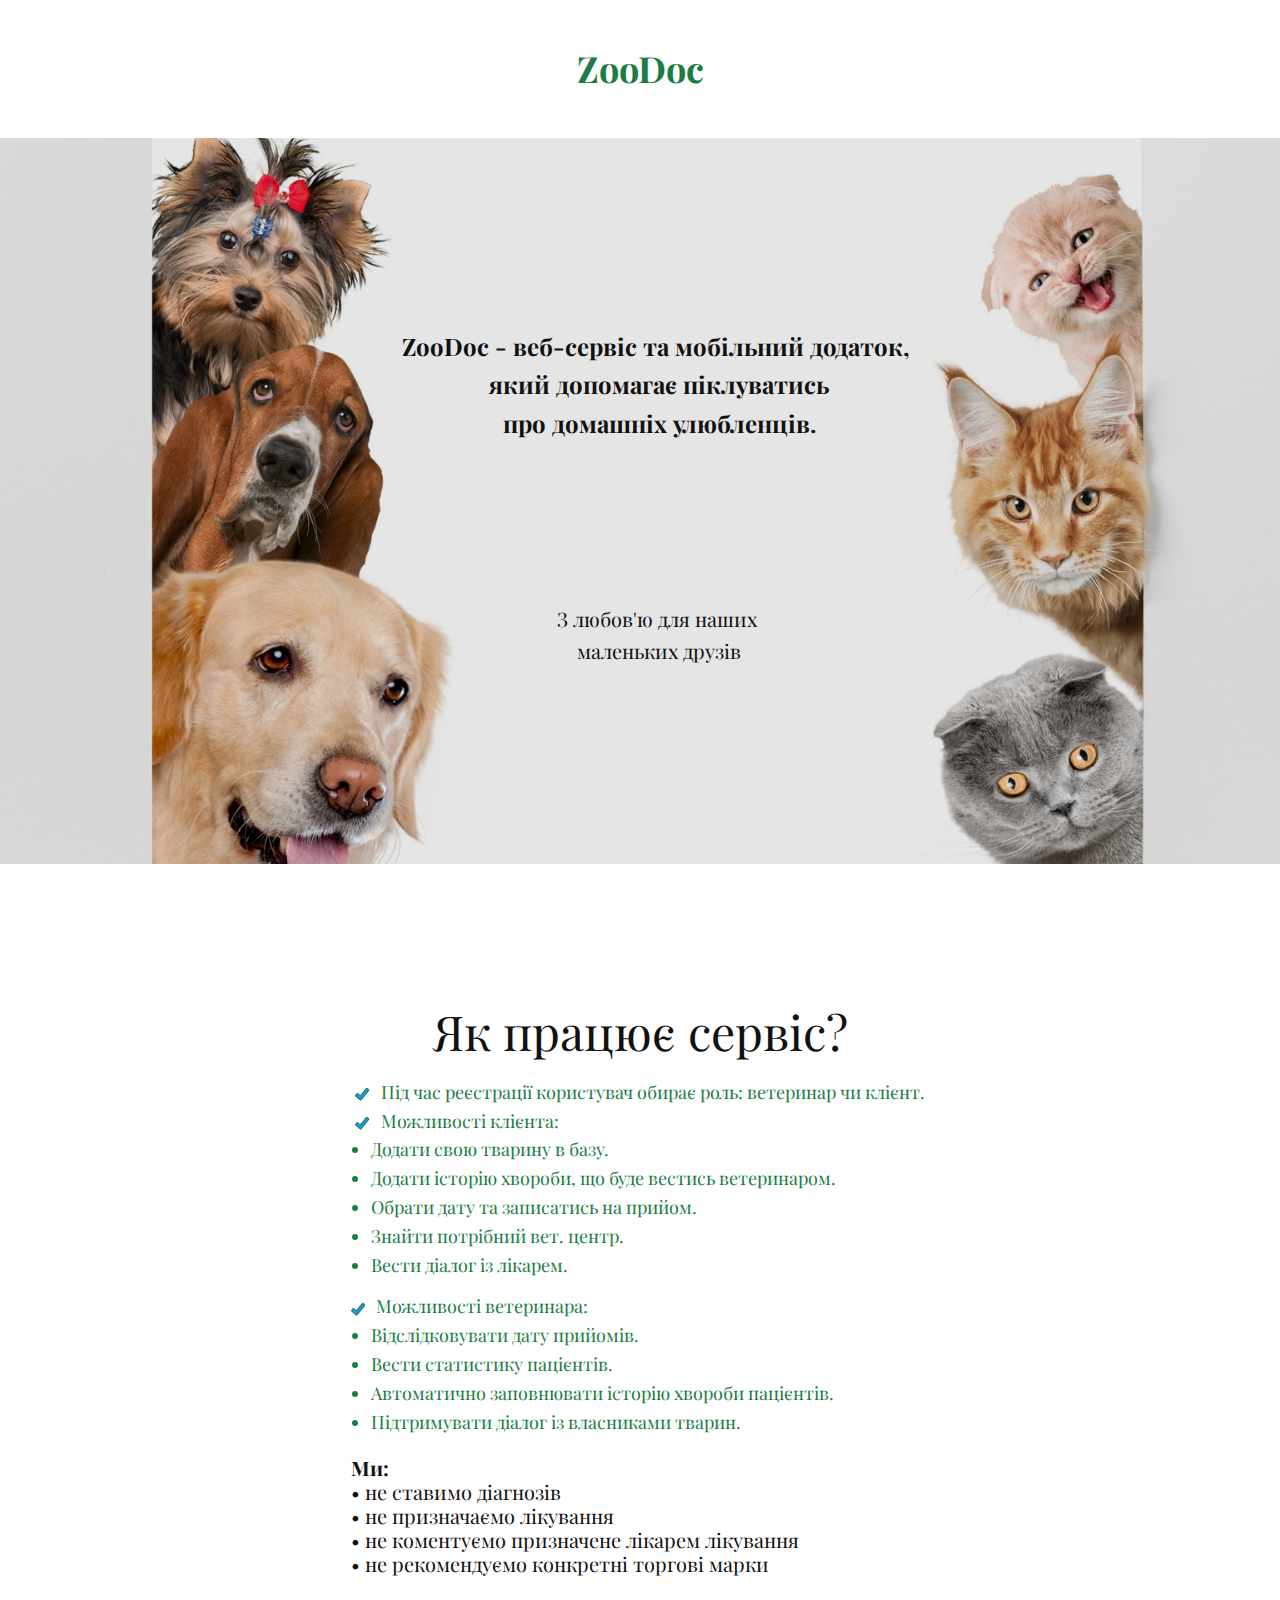
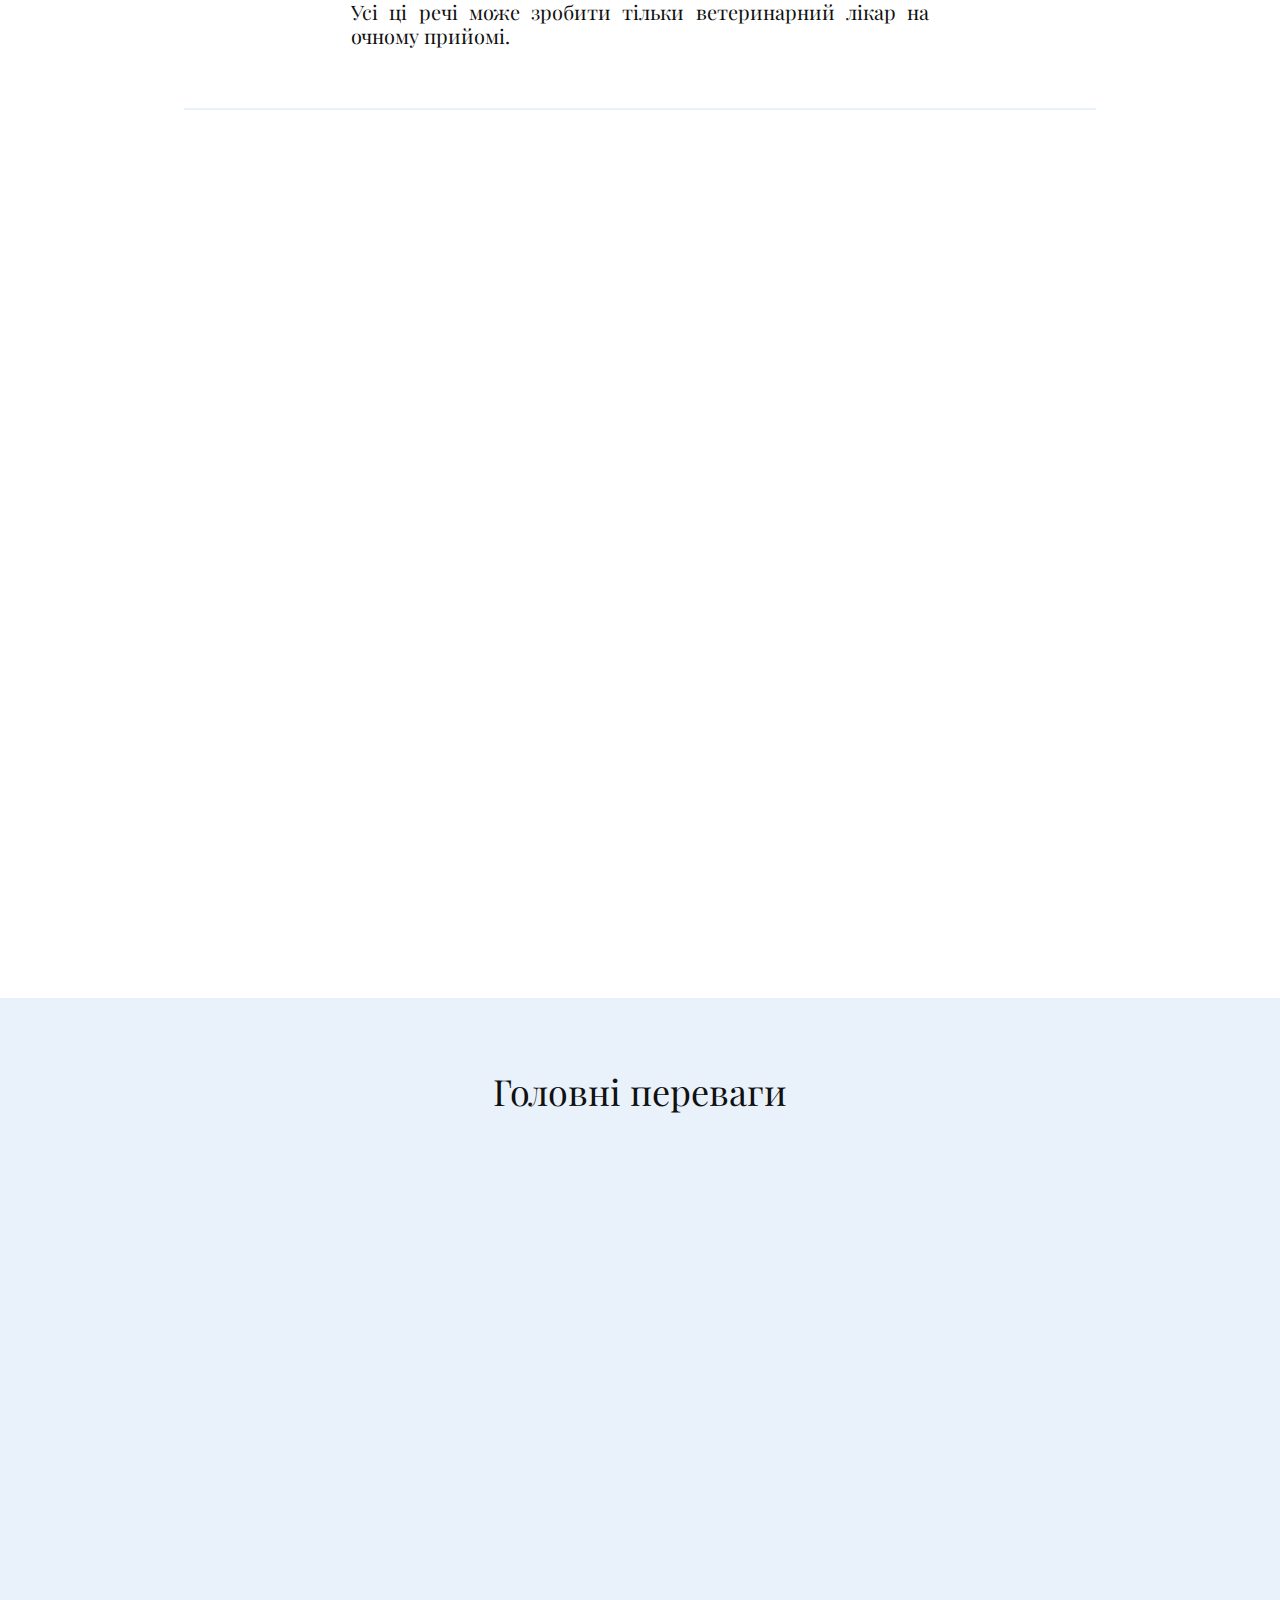
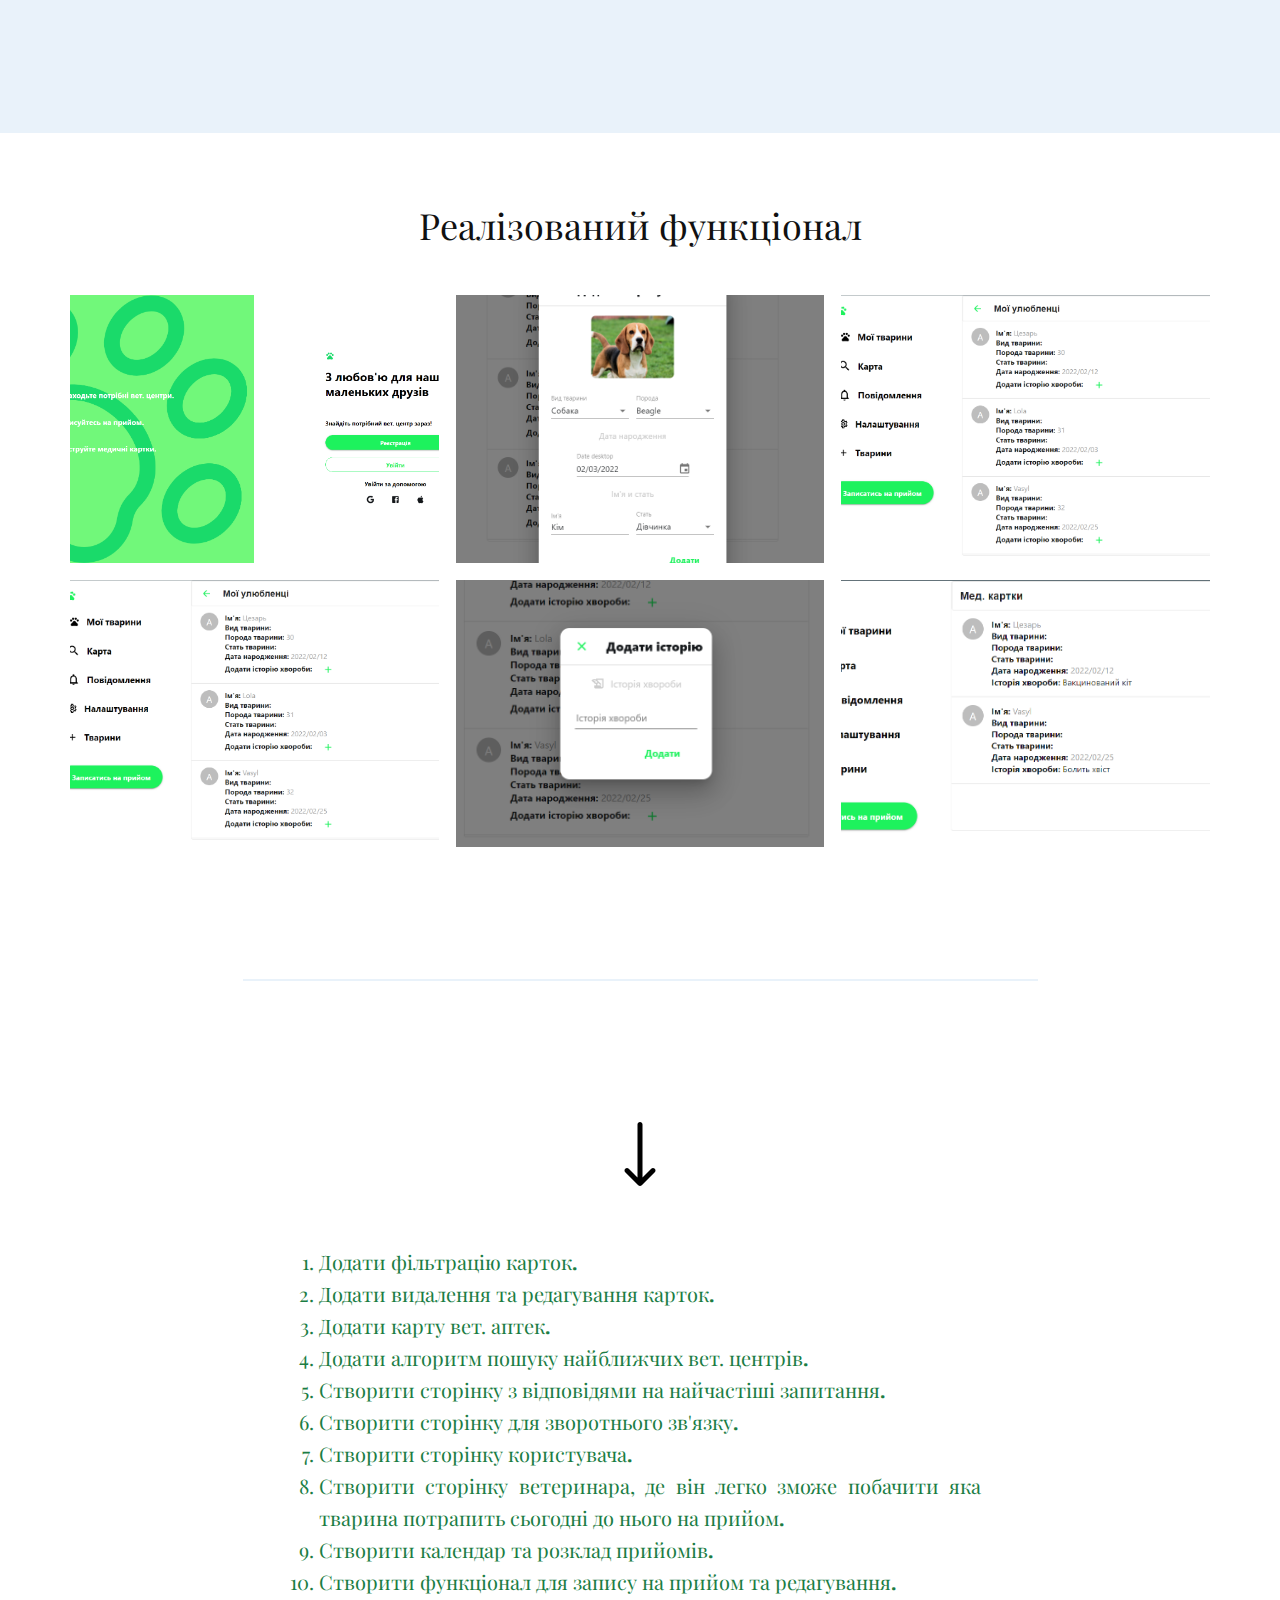
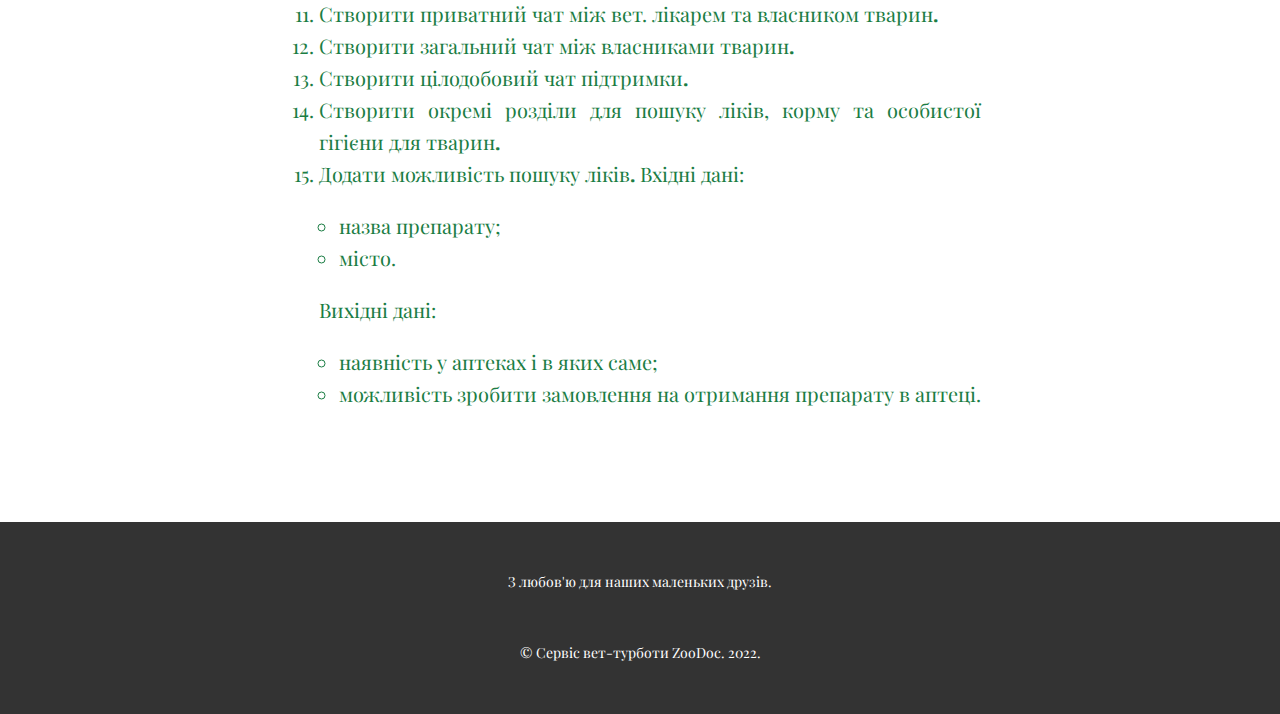
<file: index.html>
<!DOCTYPE html>
<html style="font-size: 16px;">
  <head>
    <meta name="viewport" content="width=device-width, initial-scale=1.0">
    <meta charset="utf-8">
    <link rel="icon" href="./images/favicon.ico"/>
    <meta name="keywords" content="1, We design People Inspired Experiences that create positive change in people&amp;apos;s lives., ​Walking Holidays&amp;amp; Trekking Holidays, We help travelers, ​​Climb mountains, Latest news">
    <meta name="description" content="">
    <meta name="page_type" content="np-template-header-footer-from-plugin">
    <title>ZooDoc</title>
    <link rel="stylesheet" href="nicepage.css" media="screen">
<link rel="stylesheet" href="Home.css" media="screen">
    <script class="u-script" type="text/javascript" src="jquery.js" defer=""></script>
    <script class="u-script" type="text/javascript" src="nicepage.js" defer=""></script>
    <meta name="generator" content="Nicepage 4.5.3, nicepage.com">
    <link id="u-theme-google-font" rel="stylesheet" href="https://fonts.googleapis.com/css?family=Playfair+Display:400,400i,500,500i,600,600i,700,700i,800,800i,900,900i">
    
    
    
    
    
    
    
    <script type="application/ld+json">{
		"@context": "http://schema.org",
		"@type": "Organization",
		"name": ""
}</script>
    <meta name="theme-color" content="#478ac9">
    <meta property="og:title" content="Home">
    <meta property="og:type" content="website">
  </head>
  <body data-home-page="Home.html" data-home-page-title="Home" class="u-body u-xl-mode"><header class="u-clearfix u-header u-header" id="sec-5993"><div class="u-align-left u-clearfix u-sheet u-valign-middle u-sheet-1">
        <p class="u-align-center u-text u-text-custom-color-4 u-text-default u-text-1"> ZooD​oc</p>
      </div></header>
    <section class="u-align-center u-clearfix u-image u-shading u-section-1" id="carousel_2b93" data-image-width="1538" data-image-height="1000">
      <div class="u-clearfix u-sheet u-sheet-1">
        <p class="u-text u-text-body-color u-text-1"><b>ZooDoc - веб-сервіс та мобільний додаток,&nbsp;</b>
          <br><b>який допомагає піклуватись</b>
          <br><b>про домашніх улюбленців.</b>
        </p>
        <p class="u-align-center u-text u-text-body-color u-text-2">З любов'ю&nbsp;для наших&nbsp;<br>маленьких друзів
        </p>
      </div>
    </section>
    <section class="u-align-center u-clearfix u-section-2" id="sec-663f">
      <div class="u-clearfix u-sheet u-sheet-1">
        <h1 class="u-text u-text-default u-text-1">Як працює сервіс?</h1>
        <ul class="u-align-justify u-custom-list u-text u-text-custom-color-4 u-text-default u-text-2">
          <li>
            <div class="u-list-icon">
              <svg xmlns="http://www.w3.org/2000/svg" xmlns:xlink="http://www.w3.org/1999/xlink" version="1.1" xml:space="preserve" class="u-svg-content" viewBox="0 0 24 24" id="svg-f499"><path d="m23.526 5.101c-.04-.399-.231-.759-.541-1.014l-2.318-1.904c-.639-.524-1.585-.432-2.111.207l-9.745 11.86-3.916-3.355c-.628-.536-1.576-.465-2.115.163l-1.952 2.278c-.261.304-.388.691-.357 1.091s.215.764.52 1.024l7.403 6.346c.275.235.616.361.974.361.044 0 .089-.002.134-.006.405-.036.77-.229 1.028-.542l12.662-15.411c.255-.309.373-.7.334-1.098z" fill="#2196f3"></path><path d="m.638 13.173c-.304.354-.452.807-.417 1.273.036.466.251.891.606 1.194l7.403 6.346v.001c.321.273.719.421 1.136.421.052 0 .104-.003.156-.007.472-.042.898-.266 1.199-.632l12.665-15.411c.613-.746.504-1.852-.242-2.464l-2.318-1.904c-.744-.612-1.848-.504-2.463.24l-9.584 11.665-3.722-3.189c-.732-.627-1.839-.543-2.467.189zm3.444-1.329 4.303 3.688c.153.131.348.196.554.178.201-.018.386-.115.514-.271l10.07-12.255c.087-.107.246-.123.352-.035l2.318 1.904c.107.088.123.246.035.353l-12.664 15.41c-.058.07-.132.087-.171.09-.039.006-.115.001-.185-.059l-7.404-6.346c-.068-.059-.083-.132-.086-.171-.003-.038.001-.113.06-.182l1.952-2.278c.089-.102.247-.116.352-.026z"></path></svg>
            </div>Під час реєстрації користувач обирає роль: ветеринар чи клієнт.
          </li>
          <li>
            <div class="u-list-icon">
              <svg xmlns="http://www.w3.org/2000/svg" xmlns:xlink="http://www.w3.org/1999/xlink" version="1.1" xml:space="preserve" class="u-svg-content" viewBox="0 0 24 24" id="svg-f499"><path d="m23.526 5.101c-.04-.399-.231-.759-.541-1.014l-2.318-1.904c-.639-.524-1.585-.432-2.111.207l-9.745 11.86-3.916-3.355c-.628-.536-1.576-.465-2.115.163l-1.952 2.278c-.261.304-.388.691-.357 1.091s.215.764.52 1.024l7.403 6.346c.275.235.616.361.974.361.044 0 .089-.002.134-.006.405-.036.77-.229 1.028-.542l12.662-15.411c.255-.309.373-.7.334-1.098z" fill="#2196f3"></path><path d="m.638 13.173c-.304.354-.452.807-.417 1.273.036.466.251.891.606 1.194l7.403 6.346v.001c.321.273.719.421 1.136.421.052 0 .104-.003.156-.007.472-.042.898-.266 1.199-.632l12.665-15.411c.613-.746.504-1.852-.242-2.464l-2.318-1.904c-.744-.612-1.848-.504-2.463.24l-9.584 11.665-3.722-3.189c-.732-.627-1.839-.543-2.467.189zm3.444-1.329 4.303 3.688c.153.131.348.196.554.178.201-.018.386-.115.514-.271l10.07-12.255c.087-.107.246-.123.352-.035l2.318 1.904c.107.088.123.246.035.353l-12.664 15.41c-.058.07-.132.087-.171.09-.039.006-.115.001-.185-.059l-7.404-6.346c-.068-.059-.083-.132-.086-.171-.003-.038.001-.113.06-.182l1.952-2.278c.089-.102.247-.116.352-.026z"></path></svg>
            </div>Можливості клієнта:
          </li>
        </ul>
        <ul class="u-align-justify u-text u-text-custom-color-4 u-text-3">
          <li>Додати свою тварину в базу.</li>
          <li>Додати історію хвороби, що буде вестись ветеринаром.</li>
          <li>Обрати дату та записатись на прийом.</li>
          <li>Знайти потрібний вет. центр.</li>
          <li>Вести діалог із лікарем.</li>
        </ul>
        <ul class="u-align-justify u-custom-list u-text u-text-custom-color-4 u-text-default u-text-4">
          <li>
            <div class="u-list-icon">
              <svg xmlns="http://www.w3.org/2000/svg" xmlns:xlink="http://www.w3.org/1999/xlink" version="1.1" xml:space="preserve" class="u-svg-content" viewBox="0 0 24 24" id="svg-f499"><path d="m23.526 5.101c-.04-.399-.231-.759-.541-1.014l-2.318-1.904c-.639-.524-1.585-.432-2.111.207l-9.745 11.86-3.916-3.355c-.628-.536-1.576-.465-2.115.163l-1.952 2.278c-.261.304-.388.691-.357 1.091s.215.764.52 1.024l7.403 6.346c.275.235.616.361.974.361.044 0 .089-.002.134-.006.405-.036.77-.229 1.028-.542l12.662-15.411c.255-.309.373-.7.334-1.098z" fill="#2196f3"></path><path d="m.638 13.173c-.304.354-.452.807-.417 1.273.036.466.251.891.606 1.194l7.403 6.346v.001c.321.273.719.421 1.136.421.052 0 .104-.003.156-.007.472-.042.898-.266 1.199-.632l12.665-15.411c.613-.746.504-1.852-.242-2.464l-2.318-1.904c-.744-.612-1.848-.504-2.463.24l-9.584 11.665-3.722-3.189c-.732-.627-1.839-.543-2.467.189zm3.444-1.329 4.303 3.688c.153.131.348.196.554.178.201-.018.386-.115.514-.271l10.07-12.255c.087-.107.246-.123.352-.035l2.318 1.904c.107.088.123.246.035.353l-12.664 15.41c-.058.07-.132.087-.171.09-.039.006-.115.001-.185-.059l-7.404-6.346c-.068-.059-.083-.132-.086-.171-.003-.038.001-.113.06-.182l1.952-2.278c.089-.102.247-.116.352-.026z"></path></svg>
            </div>Можливості ветеринара:
          </li>
        </ul>
        <ul class="u-align-justify u-text u-text-custom-color-4 u-text-5">
          <li>Відслідковувати дату прийомів.</li>
          <li>Вести статистику пацієнтів.</li>
          <li>Автоматично заповнювати історію хвороби пацієнтів.</li>
          <li>Підтримувати діалог із власниками тварин.</li>
        </ul>
        <h5 class="u-align-justify u-text u-text-6">
          <span style="font-weight: 700;"> Ми:</span>
          <br>• не ставимо діагнозів<br>• не призначаємо лікування<br>• не коментуємо призначене лікарем лікування<br>• не рекомендуємо конкретні торгові марки<br>
          <br>Усі ці речі може зробити тільки ветеринарний лікар на очному прийомі.
        </h5>
      </div>
    </section>
    <section class="u-align-center u-clearfix u-section-3" id="carousel_de77">
      <div class="u-clearfix u-sheet u-valign-top u-sheet-1">
        <div class="u-border-2 u-border-custom-color-3 u-line u-line-horizontal u-line-1"></div>
        <div class="u-align-center u-container-style u-group u-white u-group-1" data-animation-name="slideIn" data-animation-duration="2000" data-animation-direction="Up">
          <div class="u-container-layout u-container-layout-1"><span class="u-file-icon u-icon u-icon-1"><img src="images/157248.png" alt=""></span>
            <h3 class="u-text u-text-1"> І у людей, і у собак одне бажання — бути коханими</h3>
            <h5 class="u-align-center u-text u-text-2">-&nbsp;Elchin Safarli -</h5>
          </div>
        </div>
      </div>
    </section>
    <section class="u-align-left u-clearfix u-image u-section-4" id="carousel_a5d3" data-image-width="763" data-image-height="352">
      <div class="u-clearfix u-sheet u-sheet-1">
        <h2 class="u-align-center u-text u-text-default u-text-1">Головні переваги</h2>
        <div class="u-expanded-width u-list u-list-1">
          <div class="u-repeater u-repeater-1">
            <div class="u-align-center u-container-style u-list-item u-radius-20 u-repeater-item u-shape-round u-white u-list-item-1" data-animation-name="zoomIn" data-animation-duration="2000" data-animation-direction="">
              <div class="u-container-layout u-similar-container u-valign-top u-container-layout-1">
                <div alt="" class="u-image u-image-circle u-image-1" data-image-width="1280" data-image-height="1280"></div>
                <h4 class="u-text u-text-2">Контакт</h4>
                <p class="u-text u-text-grey-50 u-text-3"> Постійний зв'язок із ветеринаром.</p>
              </div>
            </div>
            <div class="u-align-center u-container-style u-list-item u-radius-20 u-repeater-item u-shape-round u-white u-list-item-2" data-animation-name="zoomIn" data-animation-duration="2000" data-animation-direction="">
              <div class="u-container-layout u-similar-container u-valign-top u-container-layout-2">
                <div alt="" class="u-image u-image-circle u-image-2" data-image-width="150" data-image-height="150"></div>
                <h4 class="u-text u-text-4">Час</h4>
                <p class="u-text u-text-grey-50 u-text-5">Запис на прийом до ветеринара без черг та дзвінків.</p>
              </div>
            </div>
            <div class="u-align-center u-container-style u-list-item u-radius-20 u-repeater-item u-shape-round u-white u-list-item-3" data-animation-name="zoomIn" data-animation-duration="2000" data-animation-direction="">
              <div class="u-container-layout u-similar-container u-valign-top u-container-layout-3">
                <div alt="" class="u-image u-image-circle u-image-3" data-image-width="1280" data-image-height="1280"></div>
                <h4 class="u-text u-text-6">Контроль</h4>
                <p class="u-text u-text-grey-50 u-text-7">Можливість збереження та відстежування динаміки стану тварини.</p>
              </div>
            </div>
          </div>
        </div>
      </div>
    </section>
    <section class="u-align-center u-clearfix u-section-5" id="sec-9e6a">
      <div class="u-clearfix u-sheet u-valign-middle u-sheet-1">
        <h2 class="u-text u-text-default u-text-1">Реалізований функціонал</h2>
        <div class="u-expanded-width u-gallery u-layout-grid u-lightbox u-show-text-on-hover u-gallery-1">
          <div class="u-gallery-inner u-gallery-inner-1">
            <div class="u-effect-fade u-gallery-item">
              <div class="u-back-slide" data-image-width="1881" data-image-height="907">
                <img class="u-back-image u-expanded" src="images/Screenshot2022-02-16001405.png">
              </div>
              <div class="u-over-slide u-shading u-over-slide-1">
                <h3 class="u-gallery-heading"></h3>
                <p class="u-gallery-text"></p>
              </div>
            </div>
            <div class="u-effect-fade u-gallery-item">
              <div class="u-back-slide" data-image-width="890" data-image-height="852">
                <img class="u-back-image u-expanded" src="images/Screenshot2022-02-16221944.png">
              </div>
              <div class="u-over-slide u-shading u-over-slide-2">
                <h3 class="u-gallery-heading"></h3>
                <p class="u-gallery-text"></p>
              </div>
            </div>
            <div class="u-effect-fade u-gallery-item">
              <div class="u-back-slide" data-image-width="1132" data-image-height="751">
                <img class="u-back-image u-expanded" src="images/Screenshot2022-02-16220717.png">
              </div>
              <div class="u-over-slide u-shading u-over-slide-3">
                <h3 class="u-gallery-heading"></h3>
                <p class="u-gallery-text"></p>
              </div>
            </div>
            <div class="u-effect-fade u-gallery-item">
              <div class="u-back-slide" data-image-width="1132" data-image-height="751">
                <img class="u-back-image u-expanded" src="images/Screenshot2022-02-16220717.png">
              </div>
              <div class="u-over-slide u-shading u-over-slide-4">
                <h3 class="u-gallery-heading"></h3>
                <p class="u-gallery-text"></p>
              </div>
            </div>
            <div class="u-effect-fade u-gallery-item">
              <div class="u-back-slide" data-image-width="752" data-image-height="572">
                <img class="u-back-image u-expanded" src="images/Screenshot2022-02-16221127.png">
              </div>
              <div class="u-over-slide u-shading u-over-slide-5">
                <h3 class="u-gallery-heading"></h3>
                <p class="u-gallery-text"></p>
              </div>
            </div>
            <div class="u-effect-fade u-gallery-item">
              <div class="u-back-slide" data-image-width="1125" data-image-height="628">
                <img class="u-back-image u-expanded" src="images/Screenshot2022-02-16221030.png">
              </div>
              <div class="u-over-slide u-shading u-over-slide-6">
                <h3 class="u-gallery-heading"></h3>
                <p class="u-gallery-text"></p>
              </div>
            </div>
          </div>
        </div>
      </div>
    </section>
    <section class="u-clearfix u-section-6" id="carousel_cdef">
      <div class="u-clearfix u-sheet u-sheet-1">
        <div class="u-border-2 u-border-custom-color-3 u-line u-line-horizontal u-line-1"></div>
        <h2 class="u-align-center u-text u-text-1" data-animation-name="zoomIn" data-animation-duration="2000" data-animation-direction="">Найближчі плани</h2><span class="u-icon u-icon-circle u-text-black u-icon-1"><svg class="u-svg-link" preserveAspectRatio="xMidYMin slice" viewBox="0 0 512 512" ><use xmlns:xlink="http://www.w3.org/1999/xlink" xlink:href="#svg-6592"></use></svg><svg class="u-svg-content" viewBox="0 0 512 512" x="0px" y="0px" id="svg-6592" style="enable-background:new 0 0 512 512;"><g><g><path d="M374.108,373.328c-7.829-7.792-20.492-7.762-28.284,0.067L276,443.557V20c0-11.046-8.954-20-20-20    c-11.046,0-20,8.954-20,20v423.558l-69.824-70.164c-7.792-7.829-20.455-7.859-28.284-0.067c-7.83,7.793-7.859,20.456-0.068,28.285    l104,104.504c0.006,0.007,0.013,0.012,0.019,0.018c7.792,7.809,20.496,7.834,28.314,0.001c0.006-0.007,0.013-0.012,0.019-0.018    l104-104.504C381.966,393.785,381.939,381.121,374.108,373.328z"></path>
</g>
</g></svg></span>
        <ol class="u-align-justify u-text u-text-custom-color-4 u-text-2">
          <li><b>
              <span style="font-weight: 400;">Додати фільтрацію карток</span>.</b>
          </li>
          <li><b>
              <span style="font-weight: 400;">Додати видалення та редагування карток</span>.</b>
          </li>
          <li><b>
              <span style="font-weight: 400;">Додати карту вет. аптек</span>.</b>
          </li>
          <li><b>
            <span style="font-weight: 400;">Додати алгоритм пошуку найближчих вет. центрів</span>.</b>
          </li>
          <li><b>
            <span style="font-weight: 400;">Створити сторінку з відповідями на найчастіші запитання</span>.</b>
          </li>
          <li><b>
            <span style="font-weight: 400;">Створити сторінку для зворотнього зв'язку</span>.</b>
          </li>
          <li><b>
            <span style="font-weight: 400;">Створити сторінку користувача</span>.</b>
          </li>
          <li><b>
              <span style="font-weight: 400;">Створити сторінку ветеринара, де він легко зможе побачити яка тварина потрапить сьогодні до нього на прийом</span>.</b>
          </li>
          <li><b>
              <span style="font-weight: 400;">Створити календар та розклад прийомів</span>.</b>
          </li>
          <li><b>
              <span style="font-weight: 400;">Створити функціонал для запису на прийом та редагування</span>.</b>
            <br>
          </li>
          <li><b>
              <span style="font-weight: 400;">Створити приватний чат між вет. лікарем та власником тварин</span>.</b>
            <br>
          </li>
          <li><b>
              <span style="font-weight: 400;">Створити загальний чат між власниками тварин</span>.</b>
            <br>
          </li>
          <li><b>
              <span style="font-weight: 400;">Створити цілодобовий чат підтримки</span>.</b>
            <br>
          </li>
          <li><b>
            <span style="font-weight: 400;">Створити окремі розділи для пошуку ліків, корму та особистої гігієни для тварин</span>.</b>
          <br>
          </li>
          <li><b>
            <span style="font-weight: 400;">Додати можливість пошуку ліків</span>.</b>
            <span style="font-weight: 400;"> Вхідні дані: 
              <ul>
                <li>назва препарату;</li>
                <li>місто.</li>
              </ul>
            </span></b>
            <span style="font-weight: 400;"> Вихідні дані: 
              <ul>
                <li>наявність у аптеках і в яких саме;</li>
                <li>можливість зробити замовлення на отримання препарату в аптеці.</li>
              </ul>
            </span></b>
          <br>
          </li>
        </ol>
      </div>
    </section>
    
    
    <footer class="u-align-center u-clearfix u-footer u-grey-80 u-footer" id="sec-d63f">
      <p class="u-small-text u-text u-text-variant u-text-1">З любов'ю для наших маленьких друзів.</p>
      <p class="u-small-text u-text u-text-variant u-text-1">
        <span>© Сервіс вет-турботи ZooDoc. 2022.</span>
      </p> 
  </footer>
  </body>
</html>
</file>
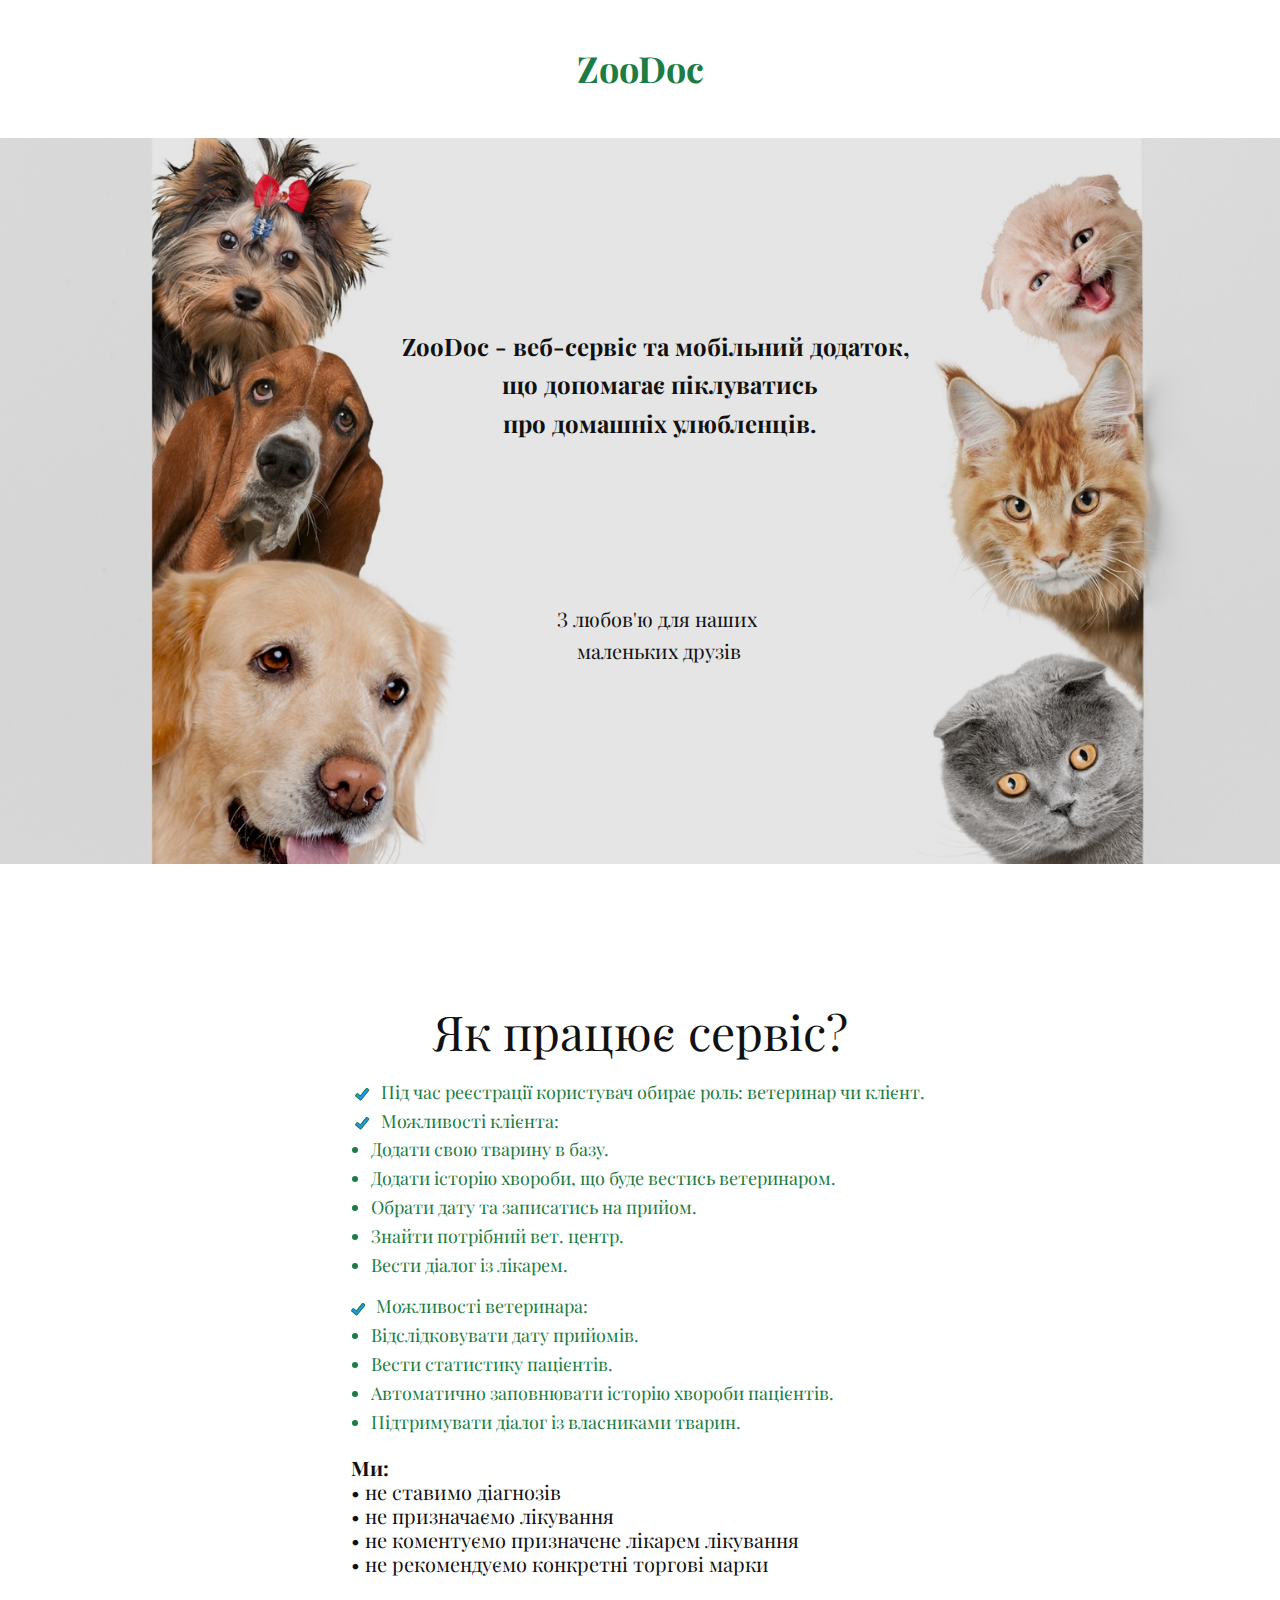
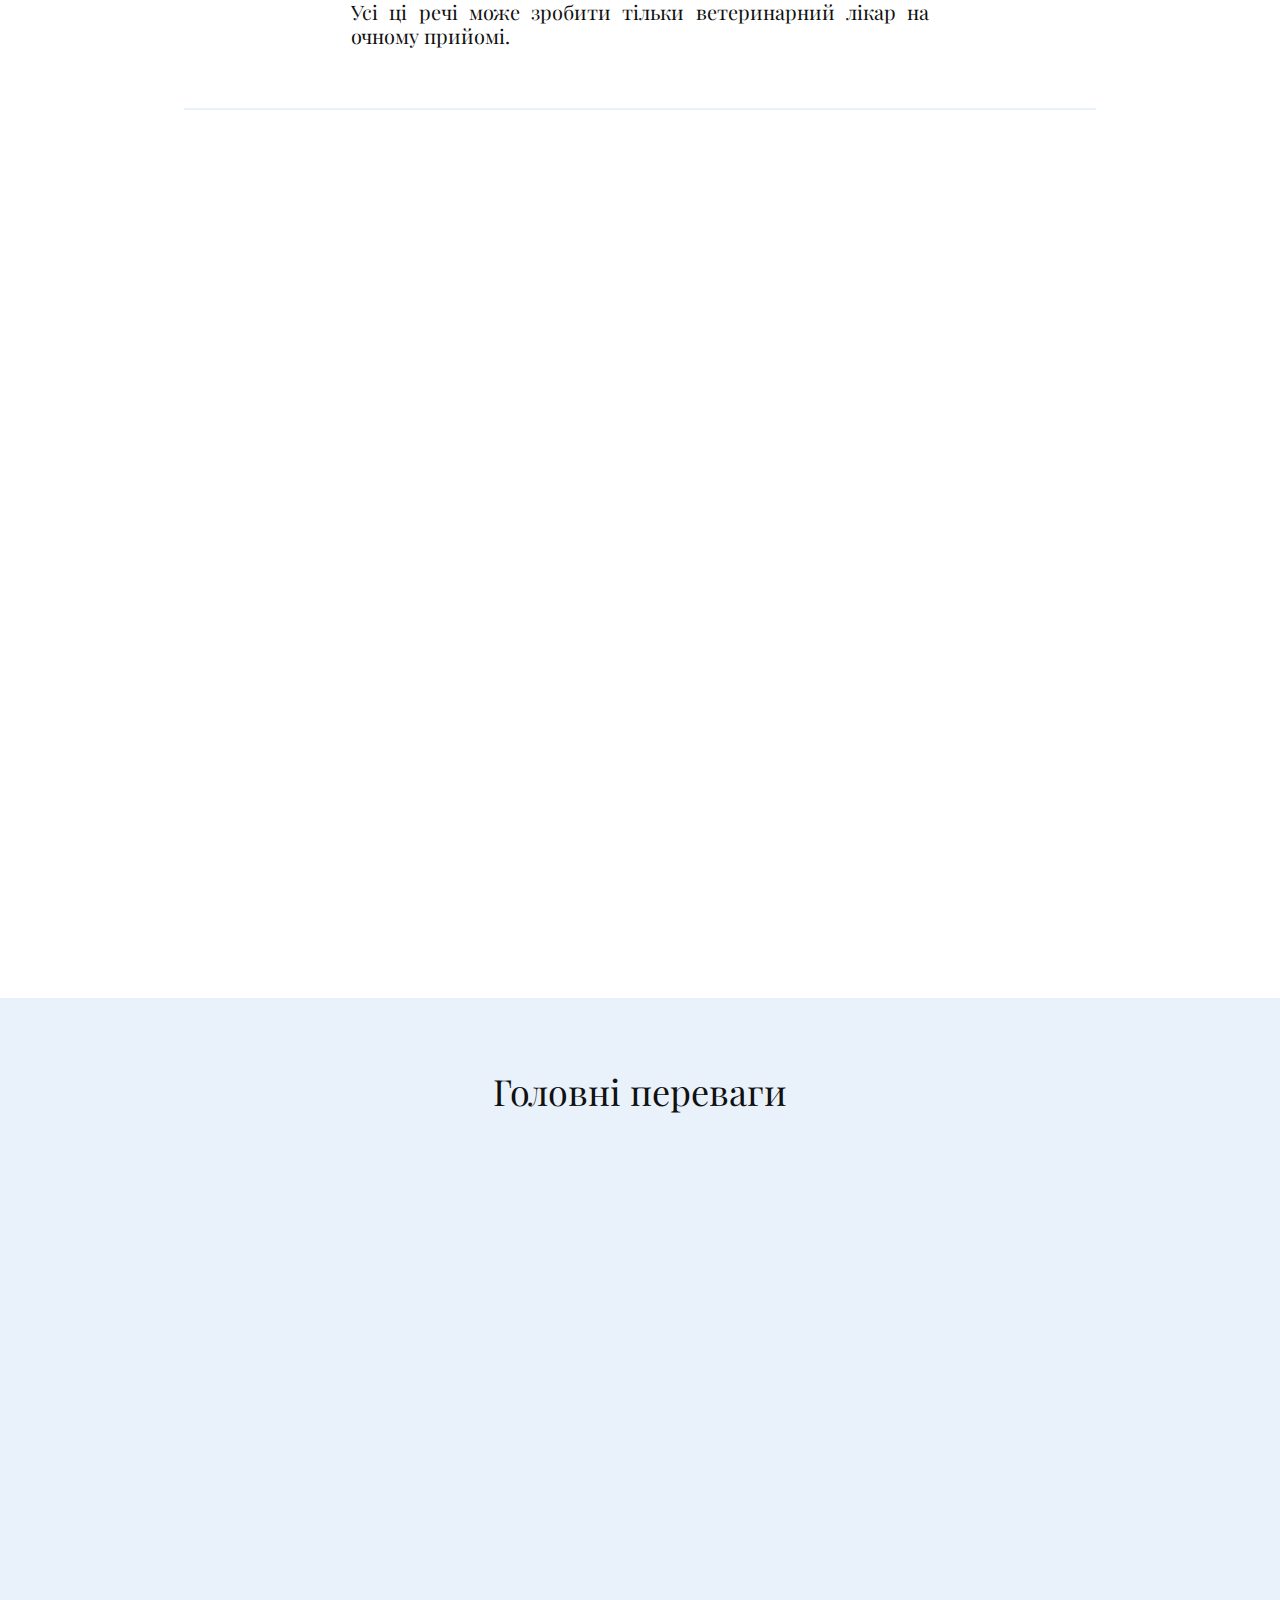
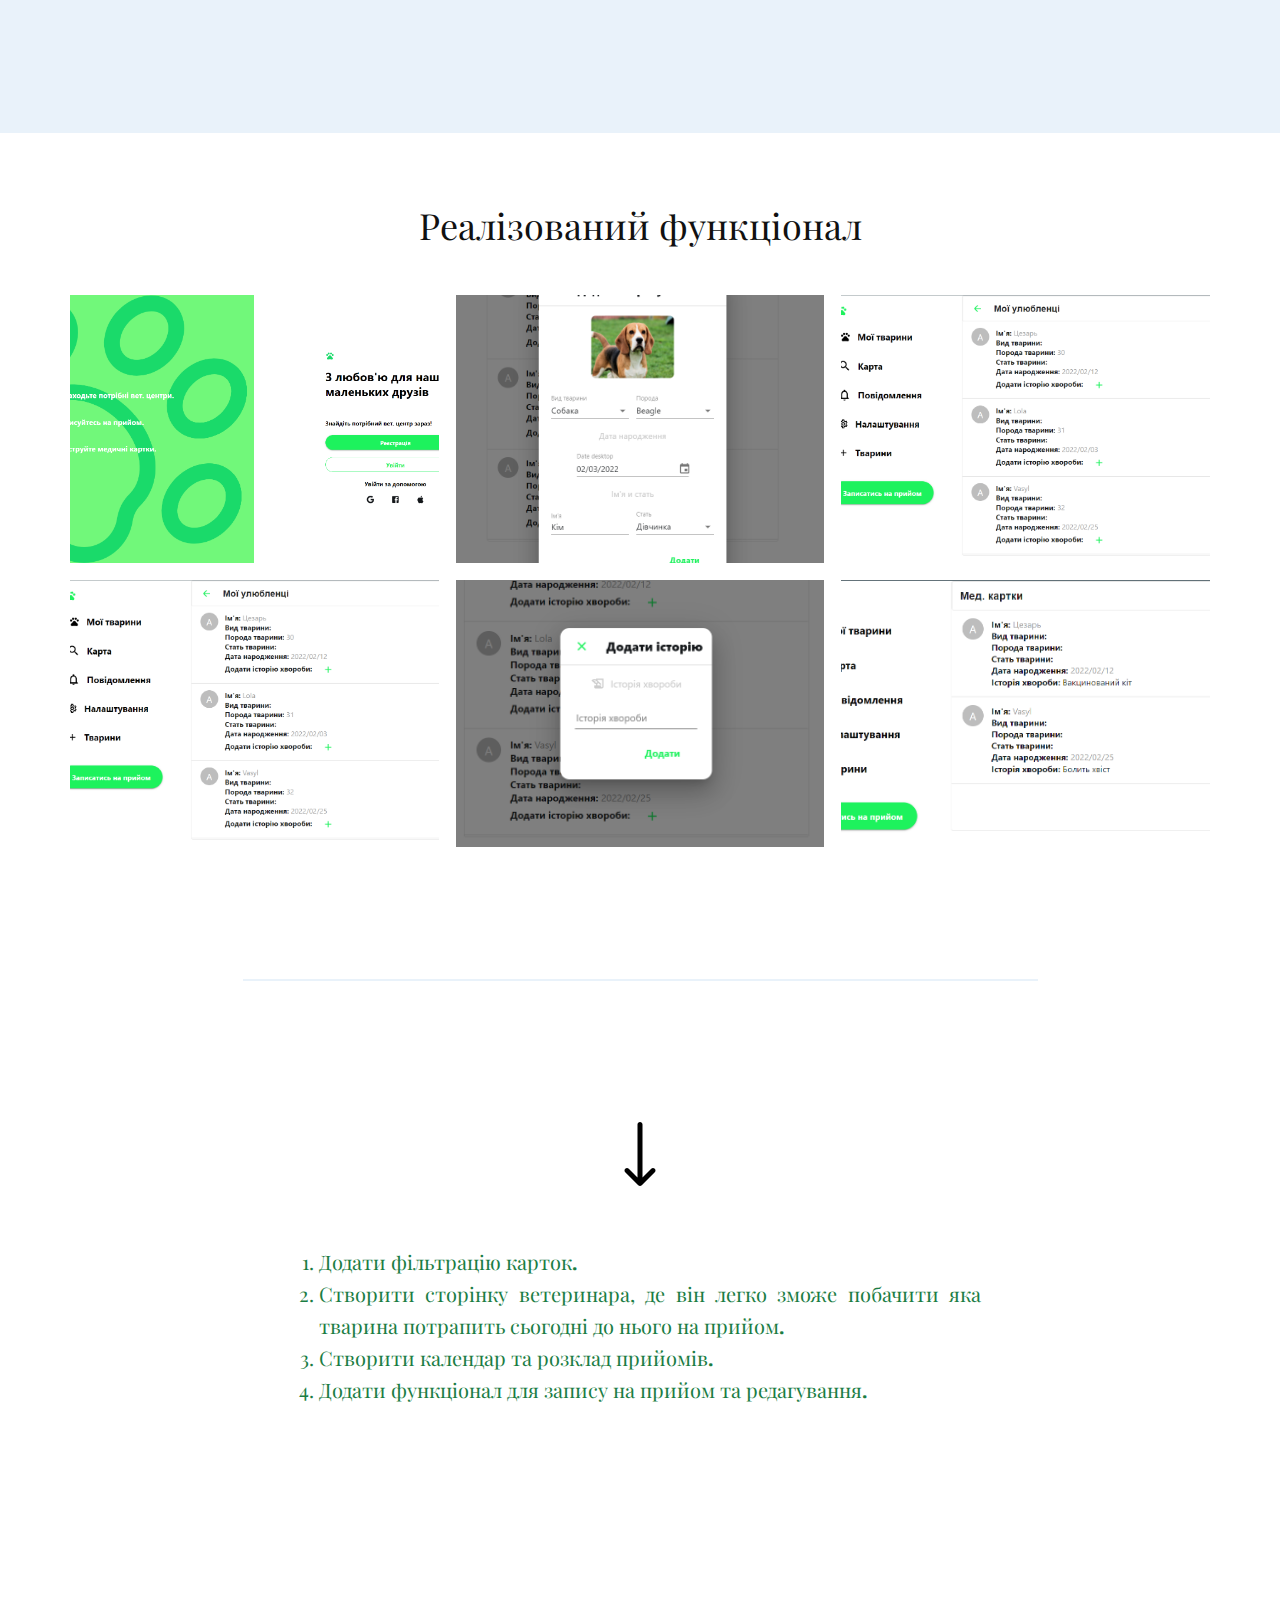
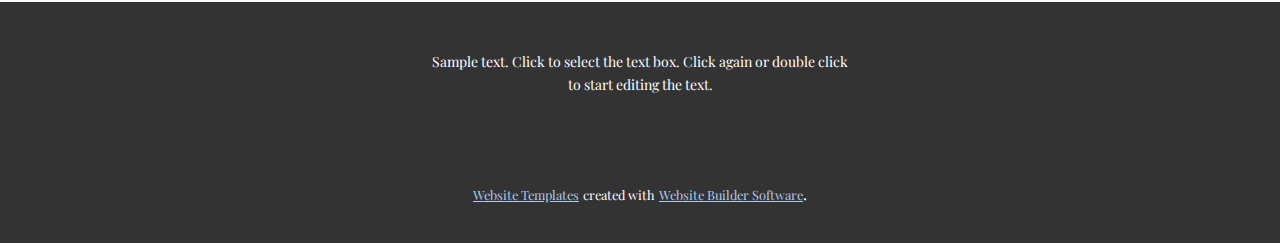
<file: Home.html>
<!DOCTYPE html>
<html style="font-size: 16px;">
  <head>
    <meta name="viewport" content="width=device-width, initial-scale=1.0">
    <meta charset="utf-8">
    <meta name="keywords" content="1, We design People Inspired Experiences that create positive change in people&amp;apos;s lives., ​Walking Holidays&amp;amp; Trekking Holidays, We help travelers, ​​Climb mountains, Latest news">
    <meta name="description" content="">
    <meta name="page_type" content="np-template-header-footer-from-plugin">
    <title>Home</title>
    <link rel="stylesheet" href="nicepage.css" media="screen">
<link rel="stylesheet" href="Home.css" media="screen">
    <script class="u-script" type="text/javascript" src="jquery.js" defer=""></script>
    <script class="u-script" type="text/javascript" src="nicepage.js" defer=""></script>
    <meta name="generator" content="Nicepage 4.5.3, nicepage.com">
    <link id="u-theme-google-font" rel="stylesheet" href="https://fonts.googleapis.com/css?family=Playfair+Display:400,400i,500,500i,600,600i,700,700i,800,800i,900,900i">
    
    
    
    
    
    
    
    <script type="application/ld+json">{
		"@context": "http://schema.org",
		"@type": "Organization",
		"name": ""
}</script>
    <meta name="theme-color" content="#478ac9">
    <meta property="og:title" content="Home">
    <meta property="og:type" content="website">
  </head>
  <body class="u-body u-xl-mode"><header class="u-clearfix u-header u-header" id="sec-5993"><div class="u-align-left u-clearfix u-sheet u-valign-middle u-sheet-1">
        <p class="u-align-center u-text u-text-custom-color-4 u-text-default u-text-1"> ZooD​oc</p>
      </div></header>
    <section class="u-align-center u-clearfix u-image u-shading u-section-1" id="carousel_2b93" data-image-width="1538" data-image-height="1000">
      <div class="u-clearfix u-sheet u-sheet-1">
        <p class="u-text u-text-body-color u-text-1"><b>ZooDoc - веб-сервіс та мобільний додаток,&nbsp;</b>
          <br><b>що допомагає піклуватись</b>
          <br><b>про домашніх улюбленців.</b>
        </p>
        <p class="u-align-center u-text u-text-body-color u-text-2">З любов'ю&nbsp;для наших&nbsp;<br>маленьких друзів
        </p>
      </div>
    </section>
    <section class="u-align-center u-clearfix u-section-2" id="sec-663f">
      <div class="u-clearfix u-sheet u-sheet-1">
        <h1 class="u-text u-text-default u-text-1">Як працює сервіс?</h1>
        <ul class="u-align-justify u-custom-list u-text u-text-custom-color-4 u-text-default u-text-2">
          <li>
            <div class="u-list-icon">
              <svg xmlns="http://www.w3.org/2000/svg" xmlns:xlink="http://www.w3.org/1999/xlink" version="1.1" xml:space="preserve" class="u-svg-content" viewBox="0 0 24 24" id="svg-f499"><path d="m23.526 5.101c-.04-.399-.231-.759-.541-1.014l-2.318-1.904c-.639-.524-1.585-.432-2.111.207l-9.745 11.86-3.916-3.355c-.628-.536-1.576-.465-2.115.163l-1.952 2.278c-.261.304-.388.691-.357 1.091s.215.764.52 1.024l7.403 6.346c.275.235.616.361.974.361.044 0 .089-.002.134-.006.405-.036.77-.229 1.028-.542l12.662-15.411c.255-.309.373-.7.334-1.098z" fill="#2196f3"></path><path d="m.638 13.173c-.304.354-.452.807-.417 1.273.036.466.251.891.606 1.194l7.403 6.346v.001c.321.273.719.421 1.136.421.052 0 .104-.003.156-.007.472-.042.898-.266 1.199-.632l12.665-15.411c.613-.746.504-1.852-.242-2.464l-2.318-1.904c-.744-.612-1.848-.504-2.463.24l-9.584 11.665-3.722-3.189c-.732-.627-1.839-.543-2.467.189zm3.444-1.329 4.303 3.688c.153.131.348.196.554.178.201-.018.386-.115.514-.271l10.07-12.255c.087-.107.246-.123.352-.035l2.318 1.904c.107.088.123.246.035.353l-12.664 15.41c-.058.07-.132.087-.171.09-.039.006-.115.001-.185-.059l-7.404-6.346c-.068-.059-.083-.132-.086-.171-.003-.038.001-.113.06-.182l1.952-2.278c.089-.102.247-.116.352-.026z"></path></svg>
            </div>Під час реєстрації користувач обирає роль: ветеринар чи клієнт.
          </li>
          <li>
            <div class="u-list-icon">
              <svg xmlns="http://www.w3.org/2000/svg" xmlns:xlink="http://www.w3.org/1999/xlink" version="1.1" xml:space="preserve" class="u-svg-content" viewBox="0 0 24 24" id="svg-f499"><path d="m23.526 5.101c-.04-.399-.231-.759-.541-1.014l-2.318-1.904c-.639-.524-1.585-.432-2.111.207l-9.745 11.86-3.916-3.355c-.628-.536-1.576-.465-2.115.163l-1.952 2.278c-.261.304-.388.691-.357 1.091s.215.764.52 1.024l7.403 6.346c.275.235.616.361.974.361.044 0 .089-.002.134-.006.405-.036.77-.229 1.028-.542l12.662-15.411c.255-.309.373-.7.334-1.098z" fill="#2196f3"></path><path d="m.638 13.173c-.304.354-.452.807-.417 1.273.036.466.251.891.606 1.194l7.403 6.346v.001c.321.273.719.421 1.136.421.052 0 .104-.003.156-.007.472-.042.898-.266 1.199-.632l12.665-15.411c.613-.746.504-1.852-.242-2.464l-2.318-1.904c-.744-.612-1.848-.504-2.463.24l-9.584 11.665-3.722-3.189c-.732-.627-1.839-.543-2.467.189zm3.444-1.329 4.303 3.688c.153.131.348.196.554.178.201-.018.386-.115.514-.271l10.07-12.255c.087-.107.246-.123.352-.035l2.318 1.904c.107.088.123.246.035.353l-12.664 15.41c-.058.07-.132.087-.171.09-.039.006-.115.001-.185-.059l-7.404-6.346c-.068-.059-.083-.132-.086-.171-.003-.038.001-.113.06-.182l1.952-2.278c.089-.102.247-.116.352-.026z"></path></svg>
            </div>Можливості клієнта:
          </li>
        </ul>
        <ul class="u-align-justify u-text u-text-custom-color-4 u-text-3">
          <li>Додати свою тварину в базу.</li>
          <li>Додати історію хвороби, що буде вестись ветеринаром.</li>
          <li>Обрати дату та записатись на прийом.</li>
          <li>Знайти потрібний вет. центр.</li>
          <li>Вести діалог із лікарем.</li>
        </ul>
        <ul class="u-align-justify u-custom-list u-text u-text-custom-color-4 u-text-default u-text-4">
          <li>
            <div class="u-list-icon">
              <svg xmlns="http://www.w3.org/2000/svg" xmlns:xlink="http://www.w3.org/1999/xlink" version="1.1" xml:space="preserve" class="u-svg-content" viewBox="0 0 24 24" id="svg-f499"><path d="m23.526 5.101c-.04-.399-.231-.759-.541-1.014l-2.318-1.904c-.639-.524-1.585-.432-2.111.207l-9.745 11.86-3.916-3.355c-.628-.536-1.576-.465-2.115.163l-1.952 2.278c-.261.304-.388.691-.357 1.091s.215.764.52 1.024l7.403 6.346c.275.235.616.361.974.361.044 0 .089-.002.134-.006.405-.036.77-.229 1.028-.542l12.662-15.411c.255-.309.373-.7.334-1.098z" fill="#2196f3"></path><path d="m.638 13.173c-.304.354-.452.807-.417 1.273.036.466.251.891.606 1.194l7.403 6.346v.001c.321.273.719.421 1.136.421.052 0 .104-.003.156-.007.472-.042.898-.266 1.199-.632l12.665-15.411c.613-.746.504-1.852-.242-2.464l-2.318-1.904c-.744-.612-1.848-.504-2.463.24l-9.584 11.665-3.722-3.189c-.732-.627-1.839-.543-2.467.189zm3.444-1.329 4.303 3.688c.153.131.348.196.554.178.201-.018.386-.115.514-.271l10.07-12.255c.087-.107.246-.123.352-.035l2.318 1.904c.107.088.123.246.035.353l-12.664 15.41c-.058.07-.132.087-.171.09-.039.006-.115.001-.185-.059l-7.404-6.346c-.068-.059-.083-.132-.086-.171-.003-.038.001-.113.06-.182l1.952-2.278c.089-.102.247-.116.352-.026z"></path></svg>
            </div>Можливості ветеринара:
          </li>
        </ul>
        <ul class="u-align-justify u-text u-text-custom-color-4 u-text-5">
          <li>Відслідковувати дату прийомів.</li>
          <li>Вести статистику пацієнтів.</li>
          <li>Автоматично заповнювати історію хвороби пацієнтів.</li>
          <li>Підтримувати діалог із власниками тварин.</li>
        </ul>
        <h5 class="u-align-justify u-text u-text-6">
          <span style="font-weight: 700;"> Ми:</span>
          <br>• не ставимо діагнозів<br>• не призначаємо лікування<br>• не коментуємо призначене лікарем лікування<br>• не рекомендуємо конкретні торгові марки<br>
          <br>Усі ці речі може зробити тільки ветеринарний лікар на очному прийомі.
        </h5>
      </div>
    </section>
    <section class="u-align-center u-clearfix u-section-3" id="carousel_de77">
      <div class="u-clearfix u-sheet u-valign-top u-sheet-1">
        <div class="u-border-2 u-border-custom-color-3 u-line u-line-horizontal u-line-1"></div>
        <div class="u-align-center u-container-style u-group u-white u-group-1" data-animation-name="slideIn" data-animation-duration="2000" data-animation-direction="Up">
          <div class="u-container-layout u-container-layout-1"><span class="u-file-icon u-icon u-icon-1"><img src="images/157248.png" alt=""></span>
            <h3 class="u-text u-text-1"> І у людей, і у собак одне бажання — бути коханими</h3>
            <h5 class="u-align-center u-text u-text-2">-&nbsp;Elchin Safarli -</h5>
          </div>
        </div>
      </div>
    </section>
    <section class="u-align-left u-clearfix u-image u-section-4" id="carousel_a5d3" data-image-width="763" data-image-height="352">
      <div class="u-clearfix u-sheet u-sheet-1">
        <h2 class="u-align-center u-text u-text-default u-text-1">Головні переваги</h2>
        <div class="u-expanded-width u-list u-list-1">
          <div class="u-repeater u-repeater-1">
            <div class="u-align-center u-container-style u-list-item u-radius-20 u-repeater-item u-shape-round u-white u-list-item-1" data-animation-name="zoomIn" data-animation-duration="2000" data-animation-direction="">
              <div class="u-container-layout u-similar-container u-valign-top u-container-layout-1">
                <div alt="" class="u-image u-image-circle u-image-1" data-image-width="1280" data-image-height="1280"></div>
                <h4 class="u-text u-text-2">Контакт</h4>
                <p class="u-text u-text-grey-50 u-text-3"> Підтримка зв'язку із ветеринаром.</p>
              </div>
            </div>
            <div class="u-align-center u-container-style u-list-item u-radius-20 u-repeater-item u-shape-round u-white u-list-item-2" data-animation-name="zoomIn" data-animation-duration="2000" data-animation-direction="">
              <div class="u-container-layout u-similar-container u-valign-top u-container-layout-2">
                <div alt="" class="u-image u-image-circle u-image-2" data-image-width="150" data-image-height="150"></div>
                <h4 class="u-text u-text-4">Час</h4>
                <p class="u-text u-text-grey-50 u-text-5">Запис на прийом до ветеринара без черг та дзвінків.</p>
              </div>
            </div>
            <div class="u-align-center u-container-style u-list-item u-radius-20 u-repeater-item u-shape-round u-white u-list-item-3" data-animation-name="zoomIn" data-animation-duration="2000" data-animation-direction="">
              <div class="u-container-layout u-similar-container u-valign-top u-container-layout-3">
                <div alt="" class="u-image u-image-circle u-image-3" data-image-width="1280" data-image-height="1280"></div>
                <h4 class="u-text u-text-6">Контроль</h4>
                <p class="u-text u-text-grey-50 u-text-7">Можливість збереження та відстежування динаміки стану тварини.</p>
              </div>
            </div>
          </div>
        </div>
      </div>
    </section>
    <section class="u-align-center u-clearfix u-section-5" id="sec-9e6a">
      <div class="u-clearfix u-sheet u-valign-middle u-sheet-1">
        <h2 class="u-text u-text-default u-text-1">Реалізований функціонал</h2>
        <div class="u-expanded-width u-gallery u-layout-grid u-lightbox u-show-text-on-hover u-gallery-1">
          <div class="u-gallery-inner u-gallery-inner-1">
            <div class="u-effect-fade u-gallery-item">
              <div class="u-back-slide" data-image-width="1881" data-image-height="907">
                <img class="u-back-image u-expanded" src="images/Screenshot2022-02-16001405.png">
              </div>
              <div class="u-over-slide u-shading u-over-slide-1">
                <h3 class="u-gallery-heading"></h3>
                <p class="u-gallery-text"></p>
              </div>
            </div>
            <div class="u-effect-fade u-gallery-item">
              <div class="u-back-slide" data-image-width="890" data-image-height="852">
                <img class="u-back-image u-expanded" src="images/Screenshot2022-02-16221944.png">
              </div>
              <div class="u-over-slide u-shading u-over-slide-2">
                <h3 class="u-gallery-heading"></h3>
                <p class="u-gallery-text"></p>
              </div>
            </div>
            <div class="u-effect-fade u-gallery-item">
              <div class="u-back-slide" data-image-width="1132" data-image-height="751">
                <img class="u-back-image u-expanded" src="images/Screenshot2022-02-16220717.png">
              </div>
              <div class="u-over-slide u-shading u-over-slide-3">
                <h3 class="u-gallery-heading"></h3>
                <p class="u-gallery-text"></p>
              </div>
            </div>
            <div class="u-effect-fade u-gallery-item">
              <div class="u-back-slide" data-image-width="1132" data-image-height="751">
                <img class="u-back-image u-expanded" src="images/Screenshot2022-02-16220717.png">
              </div>
              <div class="u-over-slide u-shading u-over-slide-4">
                <h3 class="u-gallery-heading"></h3>
                <p class="u-gallery-text"></p>
              </div>
            </div>
            <div class="u-effect-fade u-gallery-item">
              <div class="u-back-slide" data-image-width="752" data-image-height="572">
                <img class="u-back-image u-expanded" src="images/Screenshot2022-02-16221127.png">
              </div>
              <div class="u-over-slide u-shading u-over-slide-5">
                <h3 class="u-gallery-heading"></h3>
                <p class="u-gallery-text"></p>
              </div>
            </div>
            <div class="u-effect-fade u-gallery-item">
              <div class="u-back-slide" data-image-width="1125" data-image-height="628">
                <img class="u-back-image u-expanded" src="images/Screenshot2022-02-16221030.png">
              </div>
              <div class="u-over-slide u-shading u-over-slide-6">
                <h3 class="u-gallery-heading"></h3>
                <p class="u-gallery-text"></p>
              </div>
            </div>
          </div>
        </div>
      </div>
    </section>
    <section class="u-clearfix u-section-6" id="carousel_cdef">
      <div class="u-clearfix u-sheet u-sheet-1">
        <div class="u-border-2 u-border-custom-color-3 u-line u-line-horizontal u-line-1"></div>
        <h2 class="u-align-center u-text u-text-1" data-animation-name="zoomIn" data-animation-duration="2000" data-animation-direction="">Найближчі плани</h2><span class="u-icon u-icon-circle u-text-black u-icon-1"><svg class="u-svg-link" preserveAspectRatio="xMidYMin slice" viewBox="0 0 512 512" style=""><use xmlns:xlink="http://www.w3.org/1999/xlink" xlink:href="#svg-6592"></use></svg><svg class="u-svg-content" viewBox="0 0 512 512" x="0px" y="0px" id="svg-6592" style="enable-background:new 0 0 512 512;"><g><g><path d="M374.108,373.328c-7.829-7.792-20.492-7.762-28.284,0.067L276,443.557V20c0-11.046-8.954-20-20-20    c-11.046,0-20,8.954-20,20v423.558l-69.824-70.164c-7.792-7.829-20.455-7.859-28.284-0.067c-7.83,7.793-7.859,20.456-0.068,28.285    l104,104.504c0.006,0.007,0.013,0.012,0.019,0.018c7.792,7.809,20.496,7.834,28.314,0.001c0.006-0.007,0.013-0.012,0.019-0.018    l104-104.504C381.966,393.785,381.939,381.121,374.108,373.328z"></path>
</g>
</g></svg></span>
        <ol class="u-align-justify u-text u-text-custom-color-4 u-text-2">
          <li><b>
              <span style="font-weight: 400;">Додати фільтрацію карток</span>.</b>
          </li>
          <li style=""><b>
              <span style="font-weight: 400;">Створити сторінку ветеринара, де він легко зможе побачити яка тварина потрапить сьогодні до нього на прийом</span>.</b>
          </li>
          <li><b>
              <span style="font-weight: 400;">Створити календар та розклад прийомів</span>.</b>
          </li>
          <li><b>
              <span style="font-weight: 400;">Додати функціонал для запису на прийом та редагування</span>.</b>
            <br>
          </li>
        </ol>
      </div>
    </section>
    
    
    <footer class="u-align-center u-clearfix u-footer u-grey-80 u-footer" id="sec-d63f"><div class="u-clearfix u-sheet u-sheet-1">
        <p class="u-small-text u-text u-text-variant u-text-1">Sample text. Click to select the text box. Click again or double click to start editing the text.</p>
      </div></footer>
    <section class="u-backlink u-clearfix u-grey-80">
      <a class="u-link" href="https://nicepage.com/website-templates" target="_blank">
        <span>Website Templates</span>
      </a>
      <p class="u-text">
        <span>created with</span>
      </p>
      <a class="u-link" href="" target="_blank">
        <span>Website Builder Software</span>
      </a>. 
    </section>
  </body>
</html>
</file>
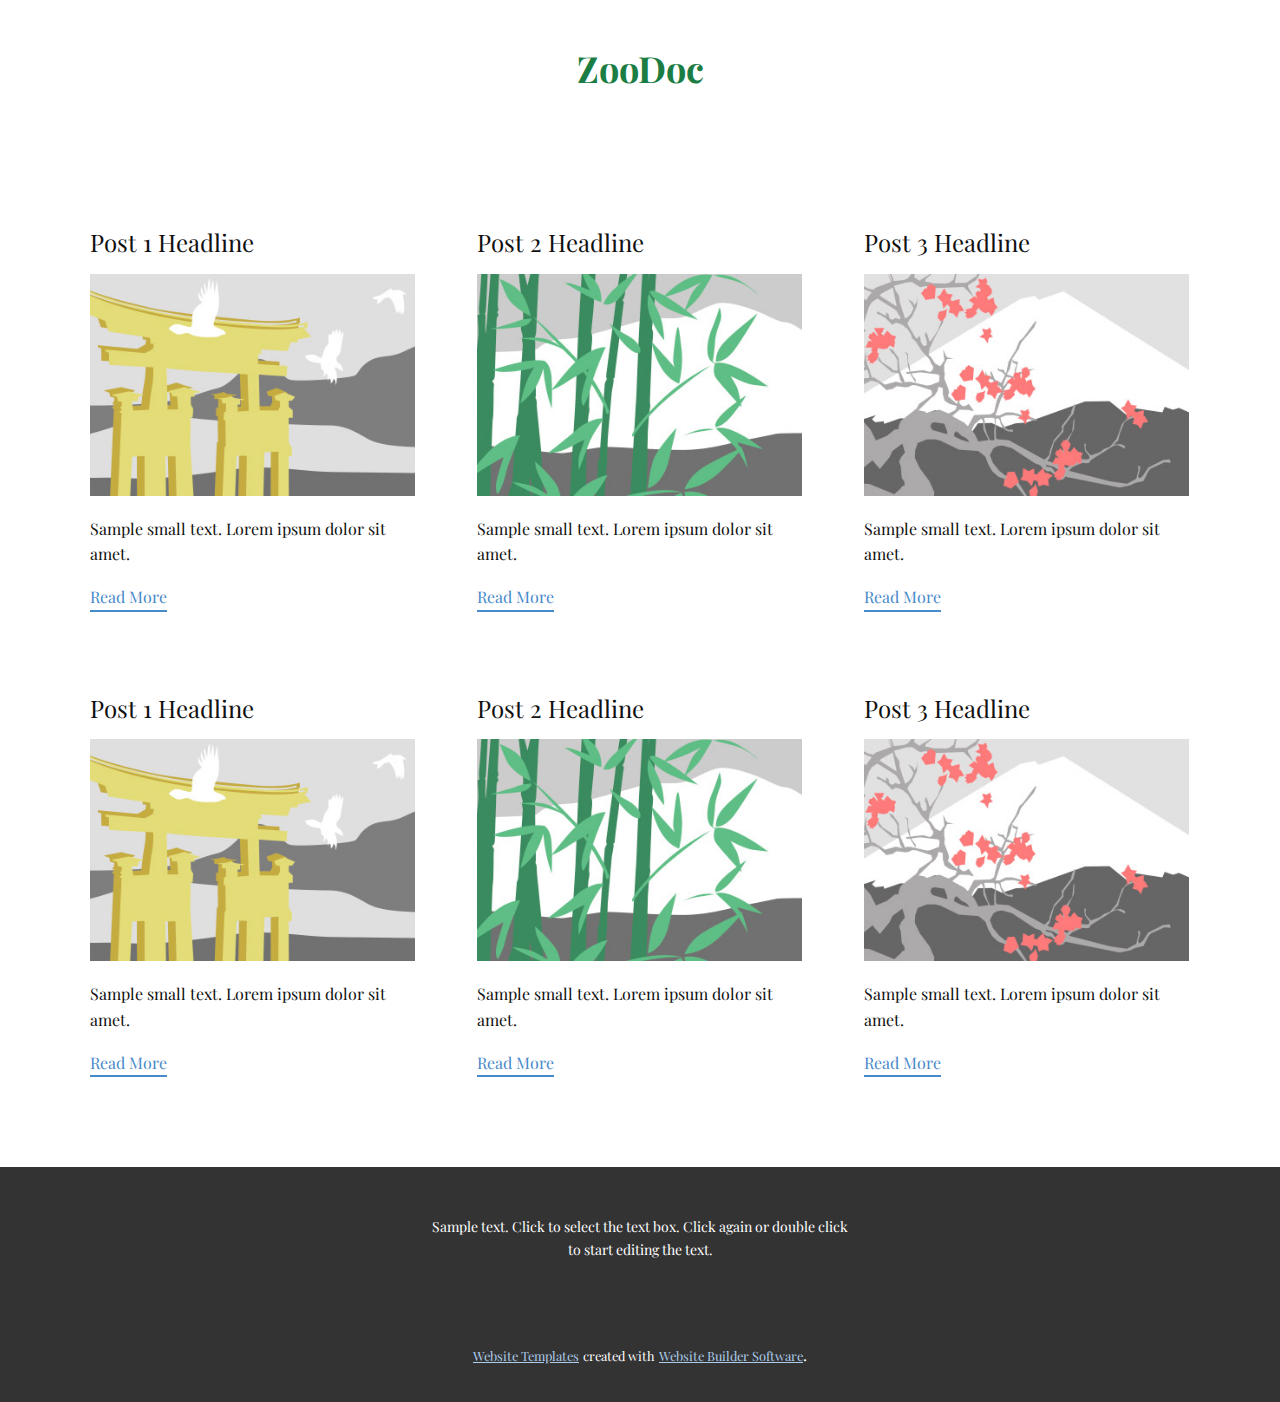
<file: blog/blog.html>
<html style="font-size: 16px;"><head>
    <meta name="viewport" content="width=device-width, initial-scale=1.0">
    <meta charset="utf-8">
    <meta name="keywords" content="">
    <meta name="description" content="">
    <meta name="page_type" content="np-template-header-footer-from-plugin">
    <title>Blog Template</title>
    <link rel="stylesheet" href="../nicepage.css" media="screen">
<link rel="stylesheet" href="../Blog-Template.css" media="screen">
    <script class="u-script" type="text/javascript" src="../jquery.js" defer=""></script>
    <script class="u-script" type="text/javascript" src="../nicepage.js" defer=""></script>
    <meta name="generator" content="Nicepage 4.5.3, nicepage.com">
    <link id="u-theme-google-font" rel="stylesheet" href="https://fonts.googleapis.com/css?family=Playfair+Display:400,400i,500,500i,600,600i,700,700i,800,800i,900,900i">
    
    
    <script type="application/ld+json">{
		"@context": "http://schema.org",
		"@type": "Organization",
		"name": ""
}</script>
    <meta name="theme-color" content="#478ac9">
  </head>
  <body class="u-body u-xl-mode"><header class="u-clearfix u-header u-header" id="sec-5993"><div class="u-align-left u-clearfix u-sheet u-valign-middle u-sheet-1">
        <p class="u-align-center u-text u-text-custom-color-4 u-text-default u-text-1"> ZooD​oc</p>
      </div></header>
    <section class="u-clearfix u-section-1" id="sec-1112">
      <div class="u-clearfix u-sheet u-valign-middle u-sheet-1"><!--blog--><!--blog_options_json--><!--{"type":"Recent","source":"","tags":"","count":""}--><!--/blog_options_json-->
        <div class="u-blog u-expanded-width u-repeater u-repeater-1"><!--blog_post-->
          <div class="u-blog-post u-container-style u-repeater-item u-white u-repeater-item-1">
            <div class="u-container-layout u-similar-container u-valign-top u-container-layout-1"><!--blog_post_header-->
              <h4 class="u-blog-control u-text u-text-1">
                <a class="u-post-header-link" href="../blog/post-5.html"><!--blog_post_header_content-->Post 1 Headline<!--/blog_post_header_content--></a>
              </h4><!--/blog_post_header--><!--blog_post_image-->
              <a class="u-post-header-link" href="../blog/post-5.html"><img alt="" class="u-blog-control u-expanded-width u-image u-image-default u-image-1" src="[data-uri]"></a><!--/blog_post_image--><!--blog_post_content-->
              <div class="u-blog-control u-post-content u-text u-text-2 fr-view">Sample small text. Lorem ipsum dolor sit amet.</div><!--/blog_post_content--><!--blog_post_readmore-->
              <a href="../blog/post-5.html" class="u-blog-control u-border-2 u-border-palette-1-base u-btn u-btn-rectangle u-button-style u-none u-btn-1"><!--blog_post_readmore_content--><!--options_json--><!--{"content":"","defaultValue":"Read More"}--><!--/options_json-->Read More<!--/blog_post_readmore_content--></a><!--/blog_post_readmore-->
            </div>
          </div><div class="u-blog-post u-container-style u-repeater-item u-video-cover u-white">
            <div class="u-container-layout u-similar-container u-valign-top u-container-layout-2"><!--blog_post_header-->
              <h4 class="u-blog-control u-text u-text-3">
                <a class="u-post-header-link" href="../blog/post-4.html"><!--blog_post_header_content-->Post 2 Headline<!--/blog_post_header_content--></a>
              </h4><!--/blog_post_header--><!--blog_post_image-->
              <a class="u-post-header-link" href="../blog/post-4.html"><img alt="" class="u-blog-control u-expanded-width u-image u-image-default u-image-2" src="[data-uri]"></a><!--/blog_post_image--><!--blog_post_content-->
              <div class="u-blog-control u-post-content u-text u-text-4 fr-view">Sample small text. Lorem ipsum dolor sit amet.</div><!--/blog_post_content--><!--blog_post_readmore-->
              <a href="../blog/post-4.html" class="u-blog-control u-border-2 u-border-palette-1-base u-btn u-btn-rectangle u-button-style u-none u-btn-2"><!--blog_post_readmore_content--><!--options_json--><!--{"content":"","defaultValue":"Read More"}--><!--/options_json-->Read More<!--/blog_post_readmore_content--></a><!--/blog_post_readmore-->
            </div>
          </div><div class="u-blog-post u-container-style u-repeater-item u-video-cover u-white">
            <div class="u-container-layout u-similar-container u-valign-top u-container-layout-3"><!--blog_post_header-->
              <h4 class="u-blog-control u-text u-text-5">
                <a class="u-post-header-link" href="../blog/post-3.html"><!--blog_post_header_content-->Post 3 Headline<!--/blog_post_header_content--></a>
              </h4><!--/blog_post_header--><!--blog_post_image-->
              <a class="u-post-header-link" href="../blog/post-3.html"><img alt="" class="u-blog-control u-expanded-width u-image u-image-default u-image-3" src="[data-uri]"></a><!--/blog_post_image--><!--blog_post_content-->
              <div class="u-blog-control u-post-content u-text u-text-6 fr-view">Sample small text. Lorem ipsum dolor sit amet.</div><!--/blog_post_content--><!--blog_post_readmore-->
              <a href="../blog/post-3.html" class="u-blog-control u-border-2 u-border-palette-1-base u-btn u-btn-rectangle u-button-style u-none u-btn-3"><!--blog_post_readmore_content--><!--options_json--><!--{"content":"","defaultValue":"Read More"}--><!--/options_json-->Read More<!--/blog_post_readmore_content--></a><!--/blog_post_readmore-->
            </div>
          </div><div class="u-blog-post u-container-style u-repeater-item u-white u-repeater-item-1">
            <div class="u-container-layout u-similar-container u-valign-top u-container-layout-1"><!--blog_post_header-->
              <h4 class="u-blog-control u-text u-text-1">
                <a class="u-post-header-link" href="../blog/post-2.html"><!--blog_post_header_content-->Post 1 Headline<!--/blog_post_header_content--></a>
              </h4><!--/blog_post_header--><!--blog_post_image-->
              <a class="u-post-header-link" href="../blog/post-2.html"><img alt="" class="u-blog-control u-expanded-width u-image u-image-default u-image-1" src="[data-uri]"></a><!--/blog_post_image--><!--blog_post_content-->
              <div class="u-blog-control u-post-content u-text u-text-2 fr-view">Sample small text. Lorem ipsum dolor sit amet.</div><!--/blog_post_content--><!--blog_post_readmore-->
              <a href="../blog/post-2.html" class="u-blog-control u-border-2 u-border-palette-1-base u-btn u-btn-rectangle u-button-style u-none u-btn-1"><!--blog_post_readmore_content--><!--options_json--><!--{"content":"","defaultValue":"Read More"}--><!--/options_json-->Read More<!--/blog_post_readmore_content--></a><!--/blog_post_readmore-->
            </div>
          </div><div class="u-blog-post u-container-style u-repeater-item u-video-cover u-white">
            <div class="u-container-layout u-similar-container u-valign-top u-container-layout-2"><!--blog_post_header-->
              <h4 class="u-blog-control u-text u-text-3">
                <a class="u-post-header-link" href="../blog/post-1.html"><!--blog_post_header_content-->Post 2 Headline<!--/blog_post_header_content--></a>
              </h4><!--/blog_post_header--><!--blog_post_image-->
              <a class="u-post-header-link" href="../blog/post-1.html"><img alt="" class="u-blog-control u-expanded-width u-image u-image-default u-image-2" src="[data-uri]"></a><!--/blog_post_image--><!--blog_post_content-->
              <div class="u-blog-control u-post-content u-text u-text-4 fr-view">Sample small text. Lorem ipsum dolor sit amet.</div><!--/blog_post_content--><!--blog_post_readmore-->
              <a href="../blog/post-1.html" class="u-blog-control u-border-2 u-border-palette-1-base u-btn u-btn-rectangle u-button-style u-none u-btn-2"><!--blog_post_readmore_content--><!--options_json--><!--{"content":"","defaultValue":"Read More"}--><!--/options_json-->Read More<!--/blog_post_readmore_content--></a><!--/blog_post_readmore-->
            </div>
          </div><div class="u-blog-post u-container-style u-repeater-item u-video-cover u-white">
            <div class="u-container-layout u-similar-container u-valign-top u-container-layout-3"><!--blog_post_header-->
              <h4 class="u-blog-control u-text u-text-5">
                <a class="u-post-header-link" href="../blog/post.html"><!--blog_post_header_content-->Post 3 Headline<!--/blog_post_header_content--></a>
              </h4><!--/blog_post_header--><!--blog_post_image-->
              <a class="u-post-header-link" href="../blog/post.html"><img alt="" class="u-blog-control u-expanded-width u-image u-image-default u-image-3" src="[data-uri]"></a><!--/blog_post_image--><!--blog_post_content-->
              <div class="u-blog-control u-post-content u-text u-text-6 fr-view">Sample small text. Lorem ipsum dolor sit amet.</div><!--/blog_post_content--><!--blog_post_readmore-->
              <a href="../blog/post.html" class="u-blog-control u-border-2 u-border-palette-1-base u-btn u-btn-rectangle u-button-style u-none u-btn-3"><!--blog_post_readmore_content--><!--options_json--><!--{"content":"","defaultValue":"Read More"}--><!--/options_json-->Read More<!--/blog_post_readmore_content--></a><!--/blog_post_readmore-->
            </div>
          </div><!--/blog_post--><!--blog_post-->
          <!--/blog_post--><!--blog_post-->
          <!--/blog_post-->
        </div><!--/blog-->
      </div>
    </section>
    
    
    <footer class="u-align-center u-clearfix u-footer u-grey-80 u-footer" id="sec-d63f"><div class="u-clearfix u-sheet u-sheet-1">
        <p class="u-small-text u-text u-text-variant u-text-1">Sample text. Click to select the text box. Click again or double click to start editing the text.</p>
      </div></footer>
    <section class="u-backlink u-clearfix u-grey-80">
      <a class="u-link" href="https://nicepage.com/website-templates" target="_blank">
        <span>Website Templates</span>
      </a>
      <p class="u-text">
        <span>created with</span>
      </p>
      <a class="u-link" href="" target="_blank">
        <span>Website Builder Software</span>
      </a>. 
    </section>
  
</body></html>
</file>
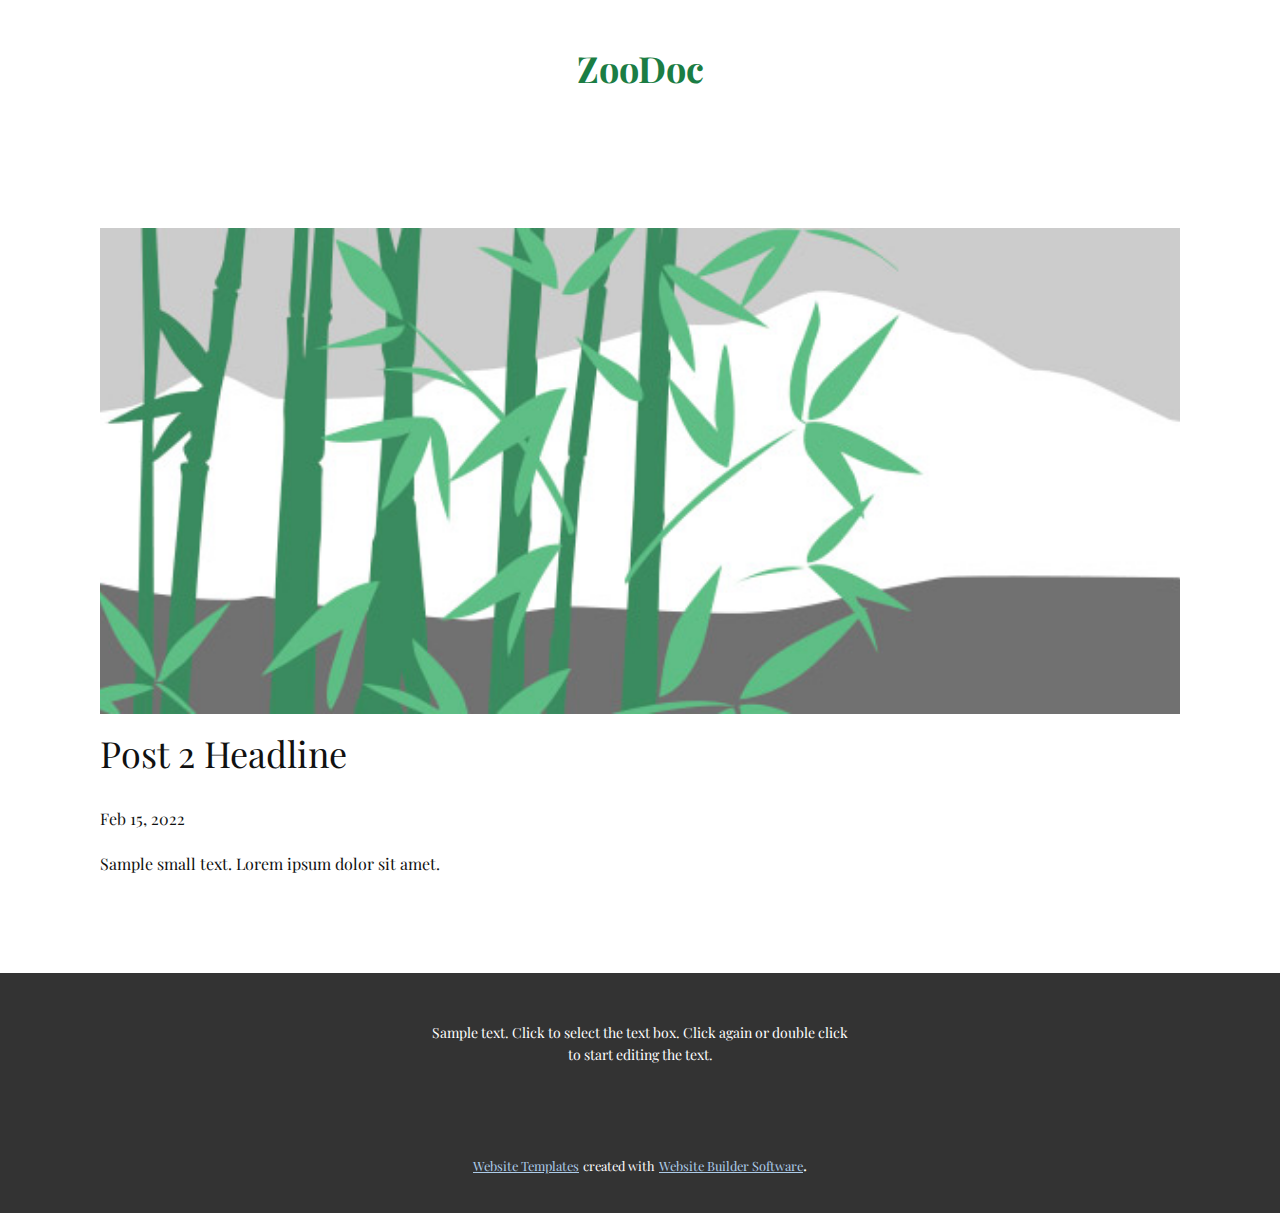
<file: blog/post-1.html>
<!doctype html>
<html style="font-size: 16px;"><head>
    <meta name="viewport" content="width=device-width, initial-scale=1.0">
    <meta charset="utf-8">
    <meta name="keywords" content="Post 1 Headline">
    <meta name="description" content="">
    <meta name="page_type" content="np-template-header-footer-from-plugin">
    <title>Post 2 Headline</title>
    <link rel="stylesheet" href="../nicepage.css" media="screen">
<link rel="stylesheet" href="../Post-Template.css" media="screen">
    <script class="u-script" type="text/javascript" src="../jquery.js" defer=""></script>
    <script class="u-script" type="text/javascript" src="../nicepage.js" defer=""></script>
    <meta name="generator" content="Nicepage 4.5.3, nicepage.com">
    <link id="u-theme-google-font" rel="stylesheet" href="https://fonts.googleapis.com/css?family=Playfair+Display:400,400i,500,500i,600,600i,700,700i,800,800i,900,900i">
    
    
    <script type="application/ld+json">{
		"@context": "http://schema.org",
		"@type": "Organization",
		"name": ""
}</script>
    <meta name="theme-color" content="#478ac9">
  </head>
  <body class="u-body u-xl-mode"><header class="u-clearfix u-header u-header" id="sec-5993"><div class="u-align-left u-clearfix u-sheet u-valign-middle u-sheet-1">
        <p class="u-align-center u-text u-text-custom-color-4 u-text-default u-text-1"> ZooD​oc</p>
      </div></header>
    <section class="u-align-center u-clearfix u-section-1" id="sec-d8a9">
      <div class="u-clearfix u-sheet u-valign-middle-md u-valign-middle-sm u-valign-middle-xs u-sheet-1"><!--post_details--><!--post_details_options_json--><!--{"source":""}--><!--/post_details_options_json--><!--blog_post-->
        <div class="u-container-style u-expanded-width u-post-details u-post-details-1">
          <div class="u-container-layout u-valign-middle u-container-layout-1"><!--blog_post_image-->
            <img alt="" class="u-blog-control u-expanded-width u-image u-image-default u-image-1" src="[data-uri]"><!--/blog_post_image--><!--blog_post_header-->
            <h2 class="u-blog-control u-text u-text-1">Post 2 Headline</h2><!--/blog_post_header--><!--blog_post_metadata-->
            <div class="u-blog-control u-metadata u-metadata-1"><!--blog_post_metadata_date-->
              <span class="u-meta-date u-meta-icon">Feb 15, 2022</span><!--/blog_post_metadata_date--><!--blog_post_metadata_category-->
              <!--/blog_post_metadata_category--><!--blog_post_metadata_comments-->
              <!--/blog_post_metadata_comments-->
            </div><!--/blog_post_metadata--><!--blog_post_content-->
            <div class="u-align-justify u-blog-control u-post-content u-text u-text-2 fr-view">
  Sample small text. Lorem ipsum dolor sit amet.
  </div><!--/blog_post_content-->
          </div>
        </div><!--/blog_post--><!--/post_details-->
      </div>
    </section>
    
    
    <footer class="u-align-center u-clearfix u-footer u-grey-80 u-footer" id="sec-d63f"><div class="u-clearfix u-sheet u-sheet-1">
        <p class="u-small-text u-text u-text-variant u-text-1">Sample text. Click to select the text box. Click again or double click to start editing the text.</p>
      </div></footer>
    <section class="u-backlink u-clearfix u-grey-80">
      <a class="u-link" href="https://nicepage.com/website-templates" target="_blank">
        <span>Website Templates</span>
      </a>
      <p class="u-text">
        <span>created with</span>
      </p>
      <a class="u-link" href="" target="_blank">
        <span>Website Builder Software</span>
      </a>. 
    </section>
  
</body></html>
</file>
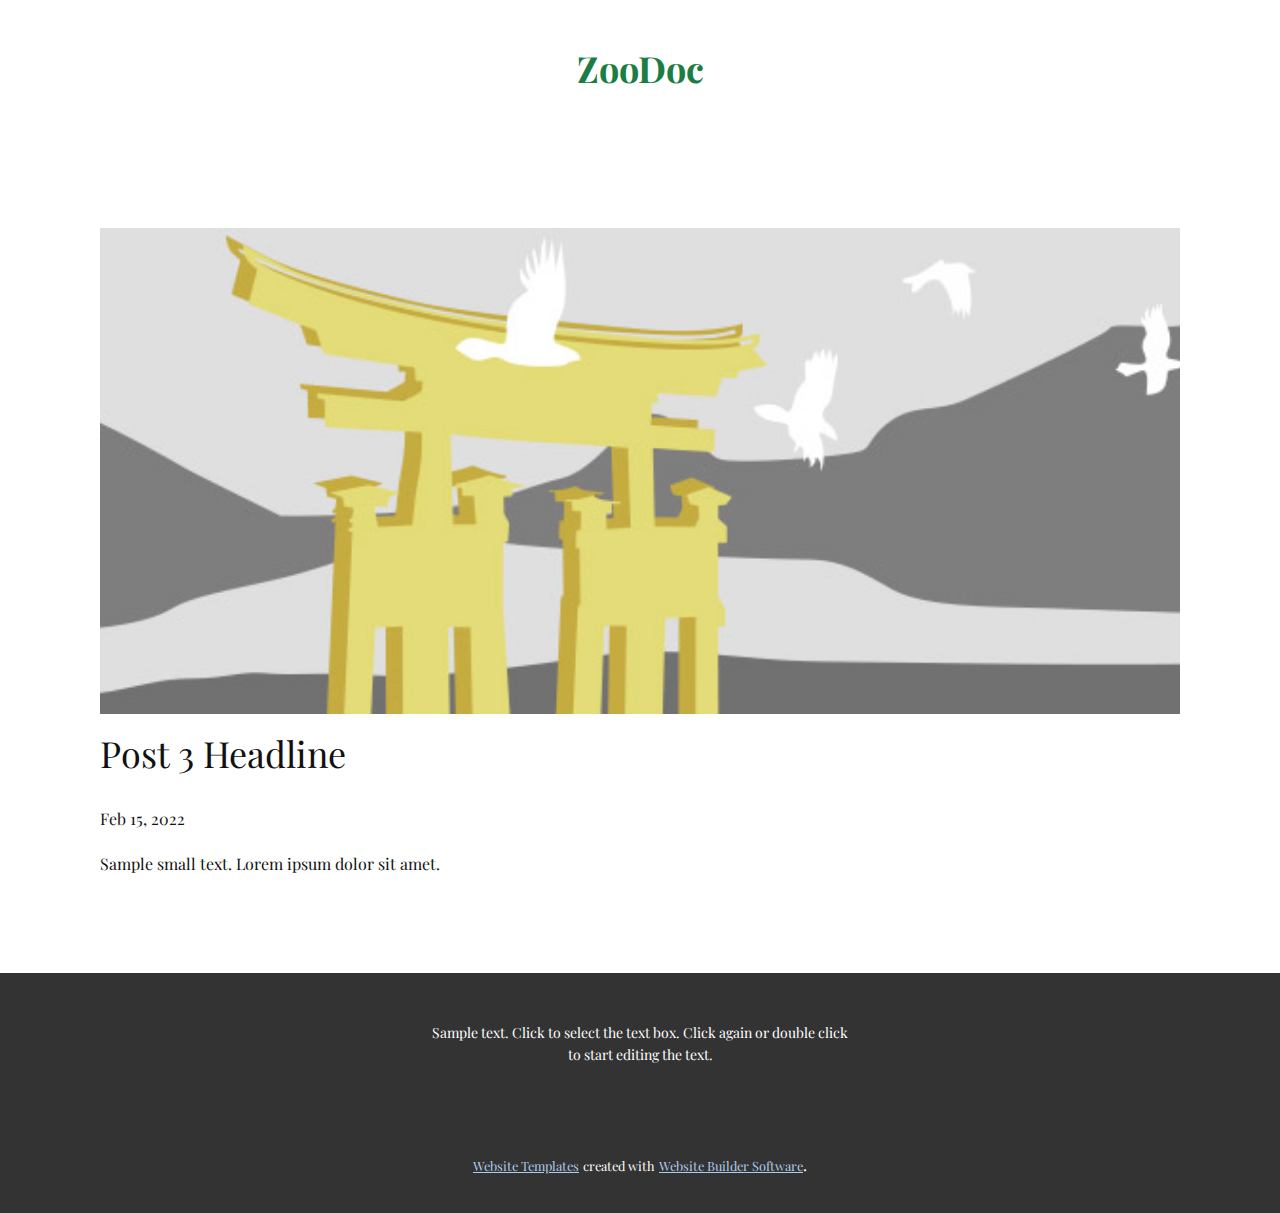
<file: blog/post-2.html>
<!doctype html>
<html style="font-size: 16px;"><head>
    <meta name="viewport" content="width=device-width, initial-scale=1.0">
    <meta charset="utf-8">
    <meta name="keywords" content="Post 1 Headline">
    <meta name="description" content="">
    <meta name="page_type" content="np-template-header-footer-from-plugin">
    <title>Post 3 Headline</title>
    <link rel="stylesheet" href="../nicepage.css" media="screen">
<link rel="stylesheet" href="../Post-Template.css" media="screen">
    <script class="u-script" type="text/javascript" src="../jquery.js" defer=""></script>
    <script class="u-script" type="text/javascript" src="../nicepage.js" defer=""></script>
    <meta name="generator" content="Nicepage 4.5.3, nicepage.com">
    <link id="u-theme-google-font" rel="stylesheet" href="https://fonts.googleapis.com/css?family=Playfair+Display:400,400i,500,500i,600,600i,700,700i,800,800i,900,900i">
    
    
    <script type="application/ld+json">{
		"@context": "http://schema.org",
		"@type": "Organization",
		"name": ""
}</script>
    <meta name="theme-color" content="#478ac9">
  </head>
  <body class="u-body u-xl-mode"><header class="u-clearfix u-header u-header" id="sec-5993"><div class="u-align-left u-clearfix u-sheet u-valign-middle u-sheet-1">
        <p class="u-align-center u-text u-text-custom-color-4 u-text-default u-text-1"> ZooD​oc</p>
      </div></header>
    <section class="u-align-center u-clearfix u-section-1" id="sec-d8a9">
      <div class="u-clearfix u-sheet u-valign-middle-md u-valign-middle-sm u-valign-middle-xs u-sheet-1"><!--post_details--><!--post_details_options_json--><!--{"source":""}--><!--/post_details_options_json--><!--blog_post-->
        <div class="u-container-style u-expanded-width u-post-details u-post-details-1">
          <div class="u-container-layout u-valign-middle u-container-layout-1"><!--blog_post_image-->
            <img alt="" class="u-blog-control u-expanded-width u-image u-image-default u-image-1" src="[data-uri]"><!--/blog_post_image--><!--blog_post_header-->
            <h2 class="u-blog-control u-text u-text-1">Post 3 Headline</h2><!--/blog_post_header--><!--blog_post_metadata-->
            <div class="u-blog-control u-metadata u-metadata-1"><!--blog_post_metadata_date-->
              <span class="u-meta-date u-meta-icon">Feb 15, 2022</span><!--/blog_post_metadata_date--><!--blog_post_metadata_category-->
              <!--/blog_post_metadata_category--><!--blog_post_metadata_comments-->
              <!--/blog_post_metadata_comments-->
            </div><!--/blog_post_metadata--><!--blog_post_content-->
            <div class="u-align-justify u-blog-control u-post-content u-text u-text-2 fr-view">
  Sample small text. Lorem ipsum dolor sit amet.
  </div><!--/blog_post_content-->
          </div>
        </div><!--/blog_post--><!--/post_details-->
      </div>
    </section>
    
    
    <footer class="u-align-center u-clearfix u-footer u-grey-80 u-footer" id="sec-d63f"><div class="u-clearfix u-sheet u-sheet-1">
        <p class="u-small-text u-text u-text-variant u-text-1">Sample text. Click to select the text box. Click again or double click to start editing the text.</p>
      </div></footer>
    <section class="u-backlink u-clearfix u-grey-80">
      <a class="u-link" href="https://nicepage.com/website-templates" target="_blank">
        <span>Website Templates</span>
      </a>
      <p class="u-text">
        <span>created with</span>
      </p>
      <a class="u-link" href="" target="_blank">
        <span>Website Builder Software</span>
      </a>. 
    </section>
  
</body></html>
</file>
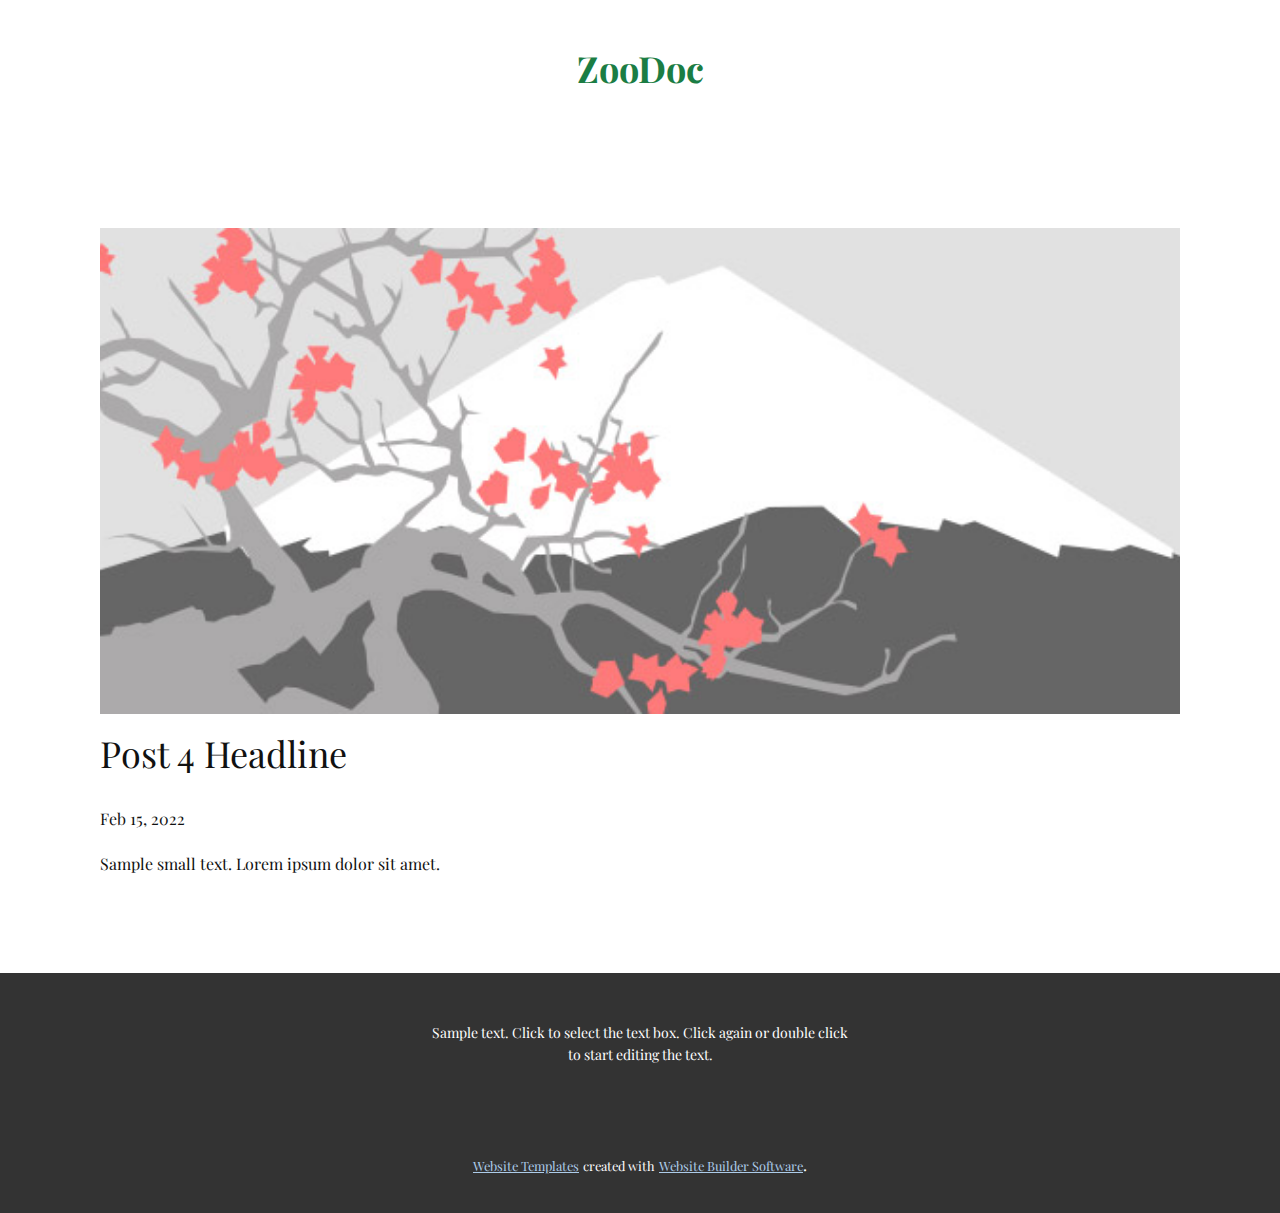
<file: blog/post-3.html>
<!doctype html>
<html style="font-size: 16px;"><head>
    <meta name="viewport" content="width=device-width, initial-scale=1.0">
    <meta charset="utf-8">
    <meta name="keywords" content="Post 1 Headline">
    <meta name="description" content="">
    <meta name="page_type" content="np-template-header-footer-from-plugin">
    <title>Post 4 Headline</title>
    <link rel="stylesheet" href="../nicepage.css" media="screen">
<link rel="stylesheet" href="../Post-Template.css" media="screen">
    <script class="u-script" type="text/javascript" src="../jquery.js" defer=""></script>
    <script class="u-script" type="text/javascript" src="../nicepage.js" defer=""></script>
    <meta name="generator" content="Nicepage 4.5.3, nicepage.com">
    <link id="u-theme-google-font" rel="stylesheet" href="https://fonts.googleapis.com/css?family=Playfair+Display:400,400i,500,500i,600,600i,700,700i,800,800i,900,900i">
    
    
    <script type="application/ld+json">{
		"@context": "http://schema.org",
		"@type": "Organization",
		"name": ""
}</script>
    <meta name="theme-color" content="#478ac9">
  </head>
  <body class="u-body u-xl-mode"><header class="u-clearfix u-header u-header" id="sec-5993"><div class="u-align-left u-clearfix u-sheet u-valign-middle u-sheet-1">
        <p class="u-align-center u-text u-text-custom-color-4 u-text-default u-text-1"> ZooD​oc</p>
      </div></header>
    <section class="u-align-center u-clearfix u-section-1" id="sec-d8a9">
      <div class="u-clearfix u-sheet u-valign-middle-md u-valign-middle-sm u-valign-middle-xs u-sheet-1"><!--post_details--><!--post_details_options_json--><!--{"source":""}--><!--/post_details_options_json--><!--blog_post-->
        <div class="u-container-style u-expanded-width u-post-details u-post-details-1">
          <div class="u-container-layout u-valign-middle u-container-layout-1"><!--blog_post_image-->
            <img alt="" class="u-blog-control u-expanded-width u-image u-image-default u-image-1" src="[data-uri]"><!--/blog_post_image--><!--blog_post_header-->
            <h2 class="u-blog-control u-text u-text-1">Post 4 Headline</h2><!--/blog_post_header--><!--blog_post_metadata-->
            <div class="u-blog-control u-metadata u-metadata-1"><!--blog_post_metadata_date-->
              <span class="u-meta-date u-meta-icon">Feb 15, 2022</span><!--/blog_post_metadata_date--><!--blog_post_metadata_category-->
              <!--/blog_post_metadata_category--><!--blog_post_metadata_comments-->
              <!--/blog_post_metadata_comments-->
            </div><!--/blog_post_metadata--><!--blog_post_content-->
            <div class="u-align-justify u-blog-control u-post-content u-text u-text-2 fr-view">
  Sample small text. Lorem ipsum dolor sit amet.
  </div><!--/blog_post_content-->
          </div>
        </div><!--/blog_post--><!--/post_details-->
      </div>
    </section>
    
    
    <footer class="u-align-center u-clearfix u-footer u-grey-80 u-footer" id="sec-d63f"><div class="u-clearfix u-sheet u-sheet-1">
        <p class="u-small-text u-text u-text-variant u-text-1">Sample text. Click to select the text box. Click again or double click to start editing the text.</p>
      </div></footer>
    <section class="u-backlink u-clearfix u-grey-80">
      <a class="u-link" href="https://nicepage.com/website-templates" target="_blank">
        <span>Website Templates</span>
      </a>
      <p class="u-text">
        <span>created with</span>
      </p>
      <a class="u-link" href="" target="_blank">
        <span>Website Builder Software</span>
      </a>. 
    </section>
  
</body></html>
</file>
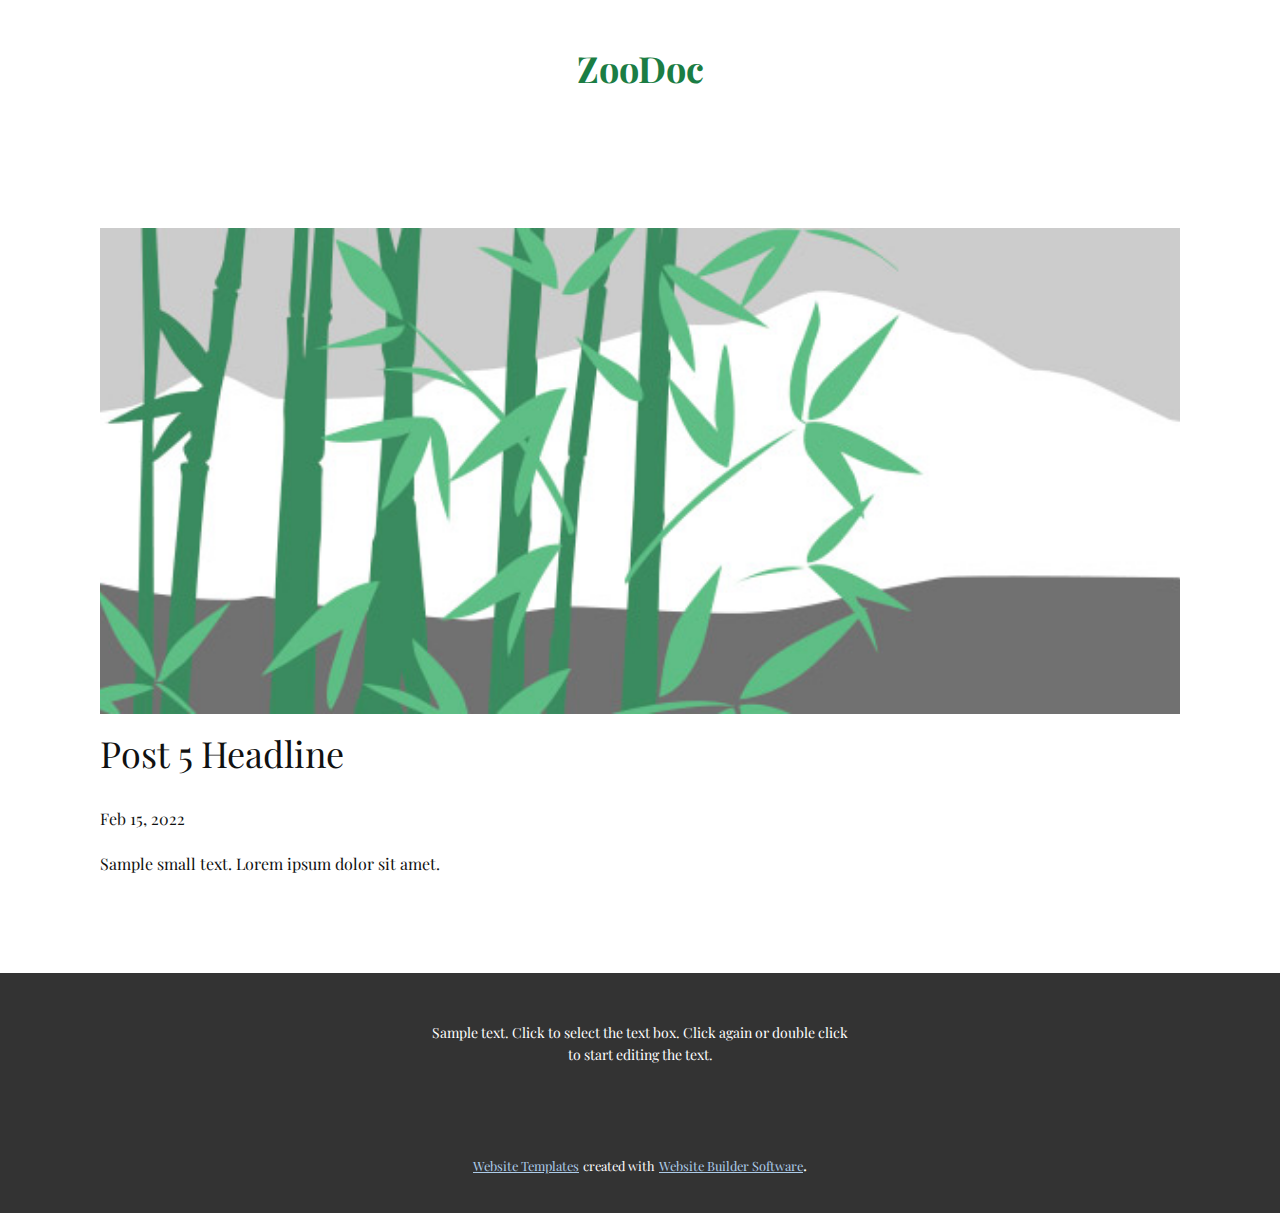
<file: blog/post-4.html>
<!doctype html>
<html style="font-size: 16px;"><head>
    <meta name="viewport" content="width=device-width, initial-scale=1.0">
    <meta charset="utf-8">
    <meta name="keywords" content="Post 1 Headline">
    <meta name="description" content="">
    <meta name="page_type" content="np-template-header-footer-from-plugin">
    <title>Post 5 Headline</title>
    <link rel="stylesheet" href="../nicepage.css" media="screen">
<link rel="stylesheet" href="../Post-Template.css" media="screen">
    <script class="u-script" type="text/javascript" src="../jquery.js" defer=""></script>
    <script class="u-script" type="text/javascript" src="../nicepage.js" defer=""></script>
    <meta name="generator" content="Nicepage 4.5.3, nicepage.com">
    <link id="u-theme-google-font" rel="stylesheet" href="https://fonts.googleapis.com/css?family=Playfair+Display:400,400i,500,500i,600,600i,700,700i,800,800i,900,900i">
    
    
    <script type="application/ld+json">{
		"@context": "http://schema.org",
		"@type": "Organization",
		"name": ""
}</script>
    <meta name="theme-color" content="#478ac9">
  </head>
  <body class="u-body u-xl-mode"><header class="u-clearfix u-header u-header" id="sec-5993"><div class="u-align-left u-clearfix u-sheet u-valign-middle u-sheet-1">
        <p class="u-align-center u-text u-text-custom-color-4 u-text-default u-text-1"> ZooD​oc</p>
      </div></header>
    <section class="u-align-center u-clearfix u-section-1" id="sec-d8a9">
      <div class="u-clearfix u-sheet u-valign-middle-md u-valign-middle-sm u-valign-middle-xs u-sheet-1"><!--post_details--><!--post_details_options_json--><!--{"source":""}--><!--/post_details_options_json--><!--blog_post-->
        <div class="u-container-style u-expanded-width u-post-details u-post-details-1">
          <div class="u-container-layout u-valign-middle u-container-layout-1"><!--blog_post_image-->
            <img alt="" class="u-blog-control u-expanded-width u-image u-image-default u-image-1" src="[data-uri]"><!--/blog_post_image--><!--blog_post_header-->
            <h2 class="u-blog-control u-text u-text-1">Post 5 Headline</h2><!--/blog_post_header--><!--blog_post_metadata-->
            <div class="u-blog-control u-metadata u-metadata-1"><!--blog_post_metadata_date-->
              <span class="u-meta-date u-meta-icon">Feb 15, 2022</span><!--/blog_post_metadata_date--><!--blog_post_metadata_category-->
              <!--/blog_post_metadata_category--><!--blog_post_metadata_comments-->
              <!--/blog_post_metadata_comments-->
            </div><!--/blog_post_metadata--><!--blog_post_content-->
            <div class="u-align-justify u-blog-control u-post-content u-text u-text-2 fr-view">
  Sample small text. Lorem ipsum dolor sit amet.
  </div><!--/blog_post_content-->
          </div>
        </div><!--/blog_post--><!--/post_details-->
      </div>
    </section>
    
    
    <footer class="u-align-center u-clearfix u-footer u-grey-80 u-footer" id="sec-d63f"><div class="u-clearfix u-sheet u-sheet-1">
        <p class="u-small-text u-text u-text-variant u-text-1">Sample text. Click to select the text box. Click again or double click to start editing the text.</p>
      </div></footer>
    <section class="u-backlink u-clearfix u-grey-80">
      <a class="u-link" href="https://nicepage.com/website-templates" target="_blank">
        <span>Website Templates</span>
      </a>
      <p class="u-text">
        <span>created with</span>
      </p>
      <a class="u-link" href="" target="_blank">
        <span>Website Builder Software</span>
      </a>. 
    </section>
  
</body></html>
</file>
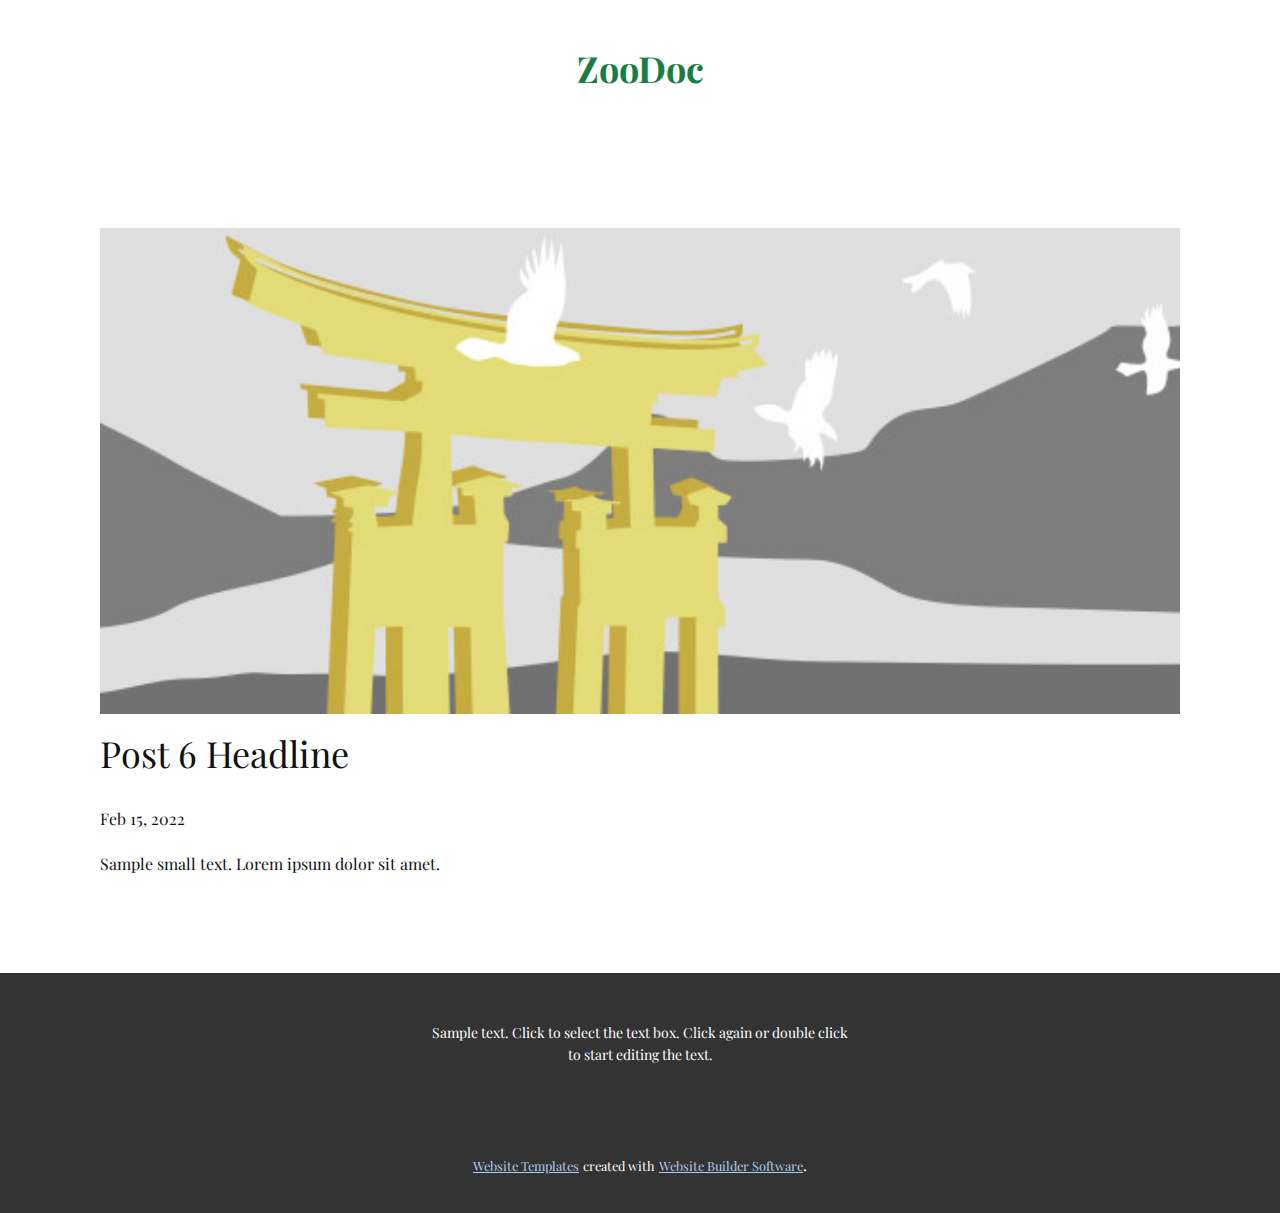
<file: blog/post-5.html>
<!doctype html>
<html style="font-size: 16px;"><head>
    <meta name="viewport" content="width=device-width, initial-scale=1.0">
    <meta charset="utf-8">
    <meta name="keywords" content="Post 1 Headline">
    <meta name="description" content="">
    <meta name="page_type" content="np-template-header-footer-from-plugin">
    <title>Post 6 Headline</title>
    <link rel="stylesheet" href="../nicepage.css" media="screen">
<link rel="stylesheet" href="../Post-Template.css" media="screen">
    <script class="u-script" type="text/javascript" src="../jquery.js" defer=""></script>
    <script class="u-script" type="text/javascript" src="../nicepage.js" defer=""></script>
    <meta name="generator" content="Nicepage 4.5.3, nicepage.com">
    <link id="u-theme-google-font" rel="stylesheet" href="https://fonts.googleapis.com/css?family=Playfair+Display:400,400i,500,500i,600,600i,700,700i,800,800i,900,900i">
    
    
    <script type="application/ld+json">{
		"@context": "http://schema.org",
		"@type": "Organization",
		"name": ""
}</script>
    <meta name="theme-color" content="#478ac9">
  </head>
  <body class="u-body u-xl-mode"><header class="u-clearfix u-header u-header" id="sec-5993"><div class="u-align-left u-clearfix u-sheet u-valign-middle u-sheet-1">
        <p class="u-align-center u-text u-text-custom-color-4 u-text-default u-text-1"> ZooD​oc</p>
      </div></header>
    <section class="u-align-center u-clearfix u-section-1" id="sec-d8a9">
      <div class="u-clearfix u-sheet u-valign-middle-md u-valign-middle-sm u-valign-middle-xs u-sheet-1"><!--post_details--><!--post_details_options_json--><!--{"source":""}--><!--/post_details_options_json--><!--blog_post-->
        <div class="u-container-style u-expanded-width u-post-details u-post-details-1">
          <div class="u-container-layout u-valign-middle u-container-layout-1"><!--blog_post_image-->
            <img alt="" class="u-blog-control u-expanded-width u-image u-image-default u-image-1" src="[data-uri]"><!--/blog_post_image--><!--blog_post_header-->
            <h2 class="u-blog-control u-text u-text-1">Post 6 Headline</h2><!--/blog_post_header--><!--blog_post_metadata-->
            <div class="u-blog-control u-metadata u-metadata-1"><!--blog_post_metadata_date-->
              <span class="u-meta-date u-meta-icon">Feb 15, 2022</span><!--/blog_post_metadata_date--><!--blog_post_metadata_category-->
              <!--/blog_post_metadata_category--><!--blog_post_metadata_comments-->
              <!--/blog_post_metadata_comments-->
            </div><!--/blog_post_metadata--><!--blog_post_content-->
            <div class="u-align-justify u-blog-control u-post-content u-text u-text-2 fr-view">
  Sample small text. Lorem ipsum dolor sit amet.
  </div><!--/blog_post_content-->
          </div>
        </div><!--/blog_post--><!--/post_details-->
      </div>
    </section>
    
    
    <footer class="u-align-center u-clearfix u-footer u-grey-80 u-footer" id="sec-d63f"><div class="u-clearfix u-sheet u-sheet-1">
        <p class="u-small-text u-text u-text-variant u-text-1">Sample text. Click to select the text box. Click again or double click to start editing the text.</p>
      </div></footer>
    <section class="u-backlink u-clearfix u-grey-80">
      <a class="u-link" href="https://nicepage.com/website-templates" target="_blank">
        <span>Website Templates</span>
      </a>
      <p class="u-text">
        <span>created with</span>
      </p>
      <a class="u-link" href="" target="_blank">
        <span>Website Builder Software</span>
      </a>. 
    </section>
  
</body></html>
</file>
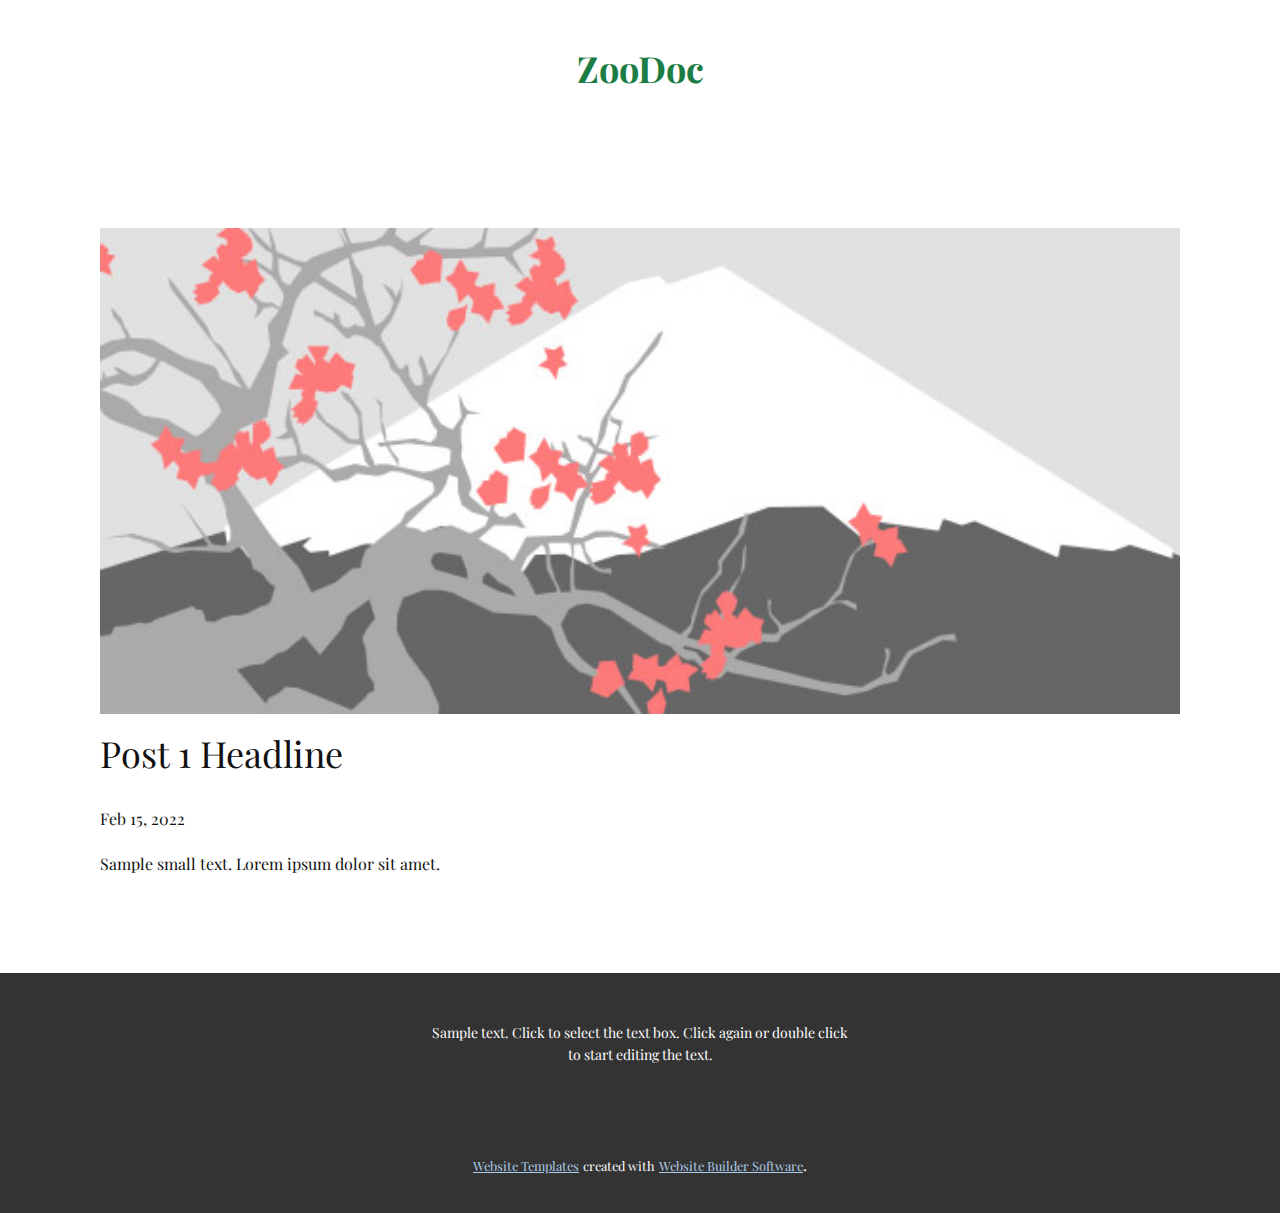
<file: blog/post.html>
<!doctype html>
<html style="font-size: 16px;"><head>
    <meta name="viewport" content="width=device-width, initial-scale=1.0">
    <meta charset="utf-8">
    <meta name="keywords" content="Post 1 Headline">
    <meta name="description" content="">
    <meta name="page_type" content="np-template-header-footer-from-plugin">
    <title>Post 1 Headline</title>
    <link rel="stylesheet" href="../nicepage.css" media="screen">
<link rel="stylesheet" href="../Post-Template.css" media="screen">
    <script class="u-script" type="text/javascript" src="../jquery.js" defer=""></script>
    <script class="u-script" type="text/javascript" src="../nicepage.js" defer=""></script>
    <meta name="generator" content="Nicepage 4.5.3, nicepage.com">
    <link id="u-theme-google-font" rel="stylesheet" href="https://fonts.googleapis.com/css?family=Playfair+Display:400,400i,500,500i,600,600i,700,700i,800,800i,900,900i">
    
    
    <script type="application/ld+json">{
		"@context": "http://schema.org",
		"@type": "Organization",
		"name": ""
}</script>
    <meta name="theme-color" content="#478ac9">
  </head>
  <body class="u-body u-xl-mode"><header class="u-clearfix u-header u-header" id="sec-5993"><div class="u-align-left u-clearfix u-sheet u-valign-middle u-sheet-1">
        <p class="u-align-center u-text u-text-custom-color-4 u-text-default u-text-1"> ZooD​oc</p>
      </div></header>
    <section class="u-align-center u-clearfix u-section-1" id="sec-d8a9">
      <div class="u-clearfix u-sheet u-valign-middle-md u-valign-middle-sm u-valign-middle-xs u-sheet-1"><!--post_details--><!--post_details_options_json--><!--{"source":""}--><!--/post_details_options_json--><!--blog_post-->
        <div class="u-container-style u-expanded-width u-post-details u-post-details-1">
          <div class="u-container-layout u-valign-middle u-container-layout-1"><!--blog_post_image-->
            <img alt="" class="u-blog-control u-expanded-width u-image u-image-default u-image-1" src="[data-uri]"><!--/blog_post_image--><!--blog_post_header-->
            <h2 class="u-blog-control u-text u-text-1">Post 1 Headline</h2><!--/blog_post_header--><!--blog_post_metadata-->
            <div class="u-blog-control u-metadata u-metadata-1"><!--blog_post_metadata_date-->
              <span class="u-meta-date u-meta-icon">Feb 15, 2022</span><!--/blog_post_metadata_date--><!--blog_post_metadata_category-->
              <!--/blog_post_metadata_category--><!--blog_post_metadata_comments-->
              <!--/blog_post_metadata_comments-->
            </div><!--/blog_post_metadata--><!--blog_post_content-->
            <div class="u-align-justify u-blog-control u-post-content u-text u-text-2 fr-view">
  Sample small text. Lorem ipsum dolor sit amet.
  </div><!--/blog_post_content-->
          </div>
        </div><!--/blog_post--><!--/post_details-->
      </div>
    </section>
    
    
    <footer class="u-align-center u-clearfix u-footer u-grey-80 u-footer" id="sec-d63f"><div class="u-clearfix u-sheet u-sheet-1">
        <p class="u-small-text u-text u-text-variant u-text-1">Sample text. Click to select the text box. Click again or double click to start editing the text.</p>
      </div></footer>
    <section class="u-backlink u-clearfix u-grey-80">
      <a class="u-link" href="https://nicepage.com/website-templates" target="_blank">
        <span>Website Templates</span>
      </a>
      <p class="u-text">
        <span>created with</span>
      </p>
      <a class="u-link" href="" target="_blank">
        <span>Website Builder Software</span>
      </a>. 
    </section>
  
</body></html>
</file>
